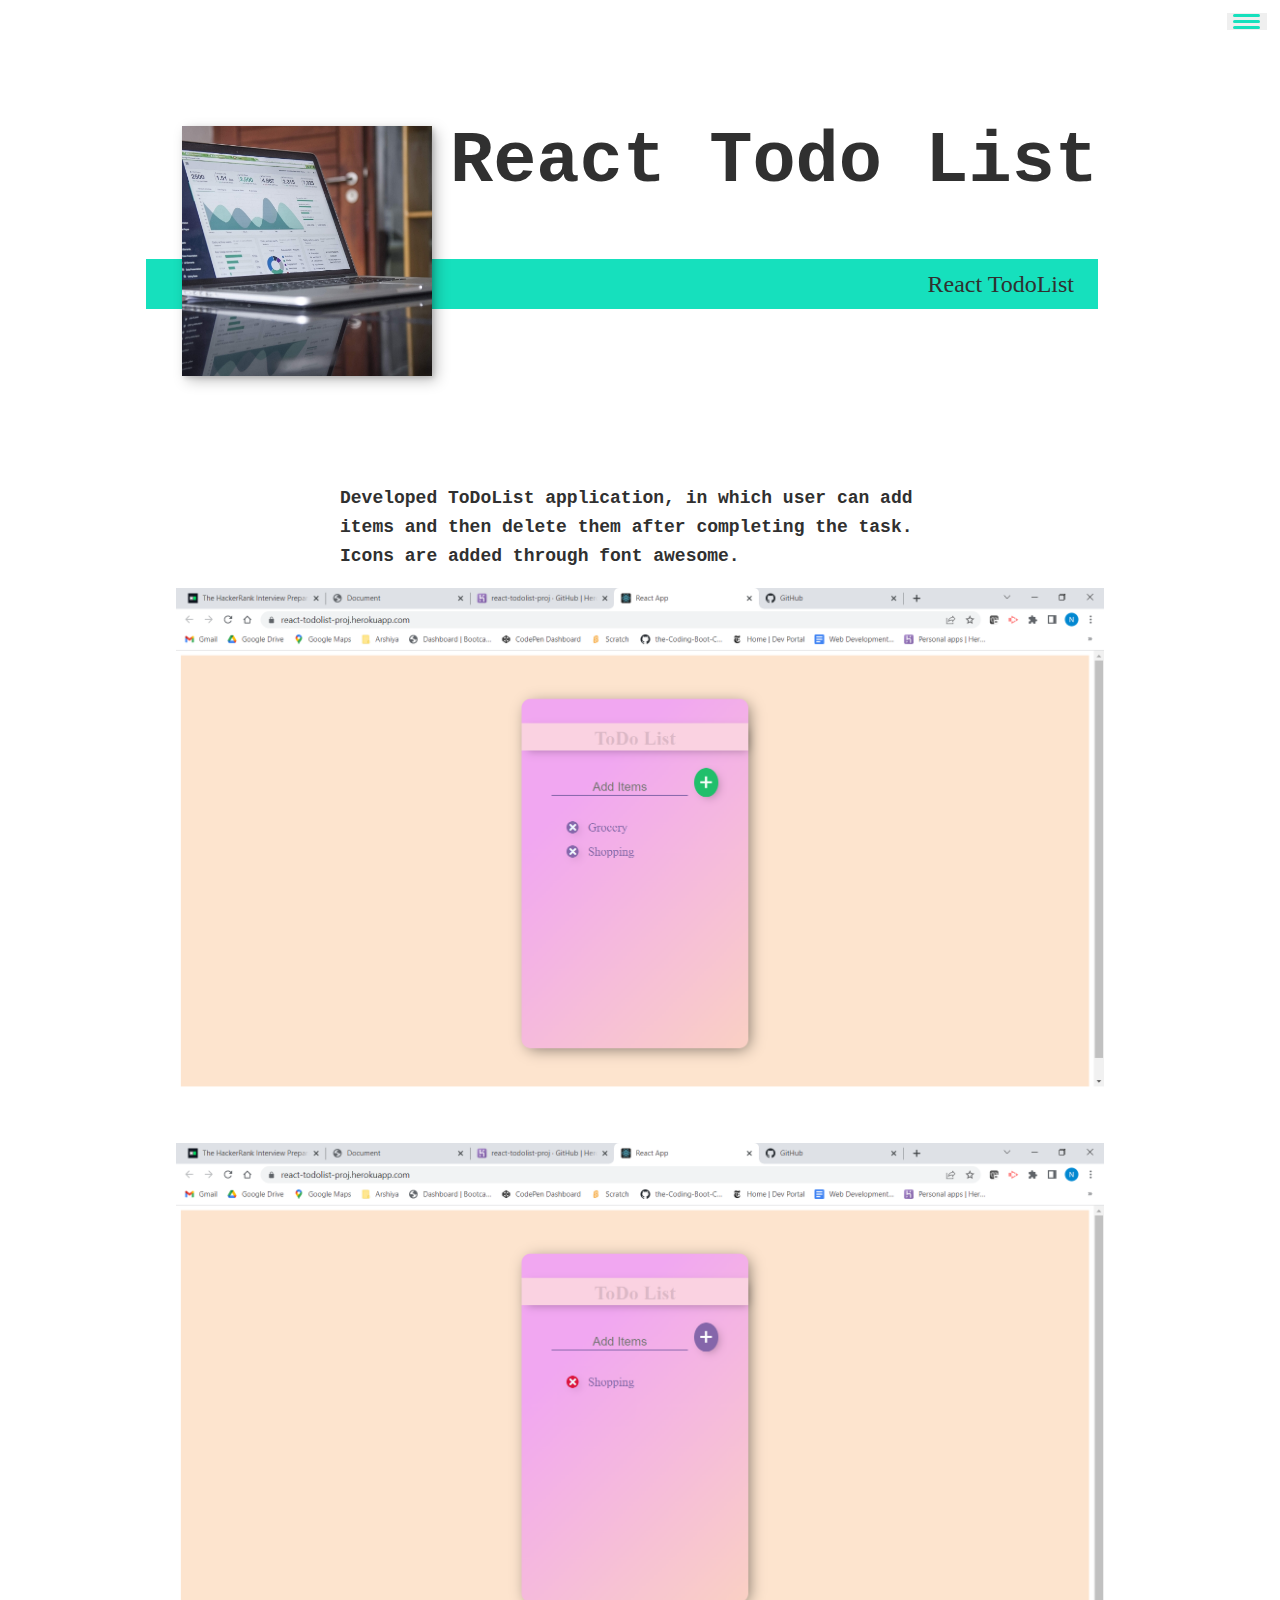
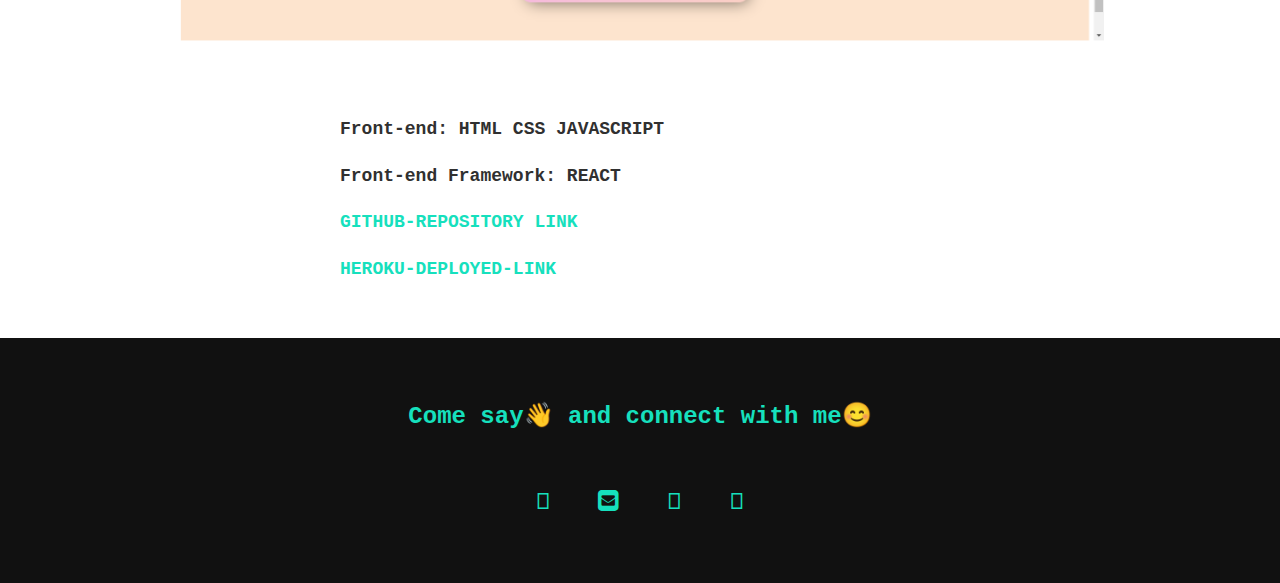
<file: portfolio.item.10.html>
<!DOCTYPE html>
<html lang="en">
  <head>
    <meta charset="UTF-8" />
    <meta http-equiv="X-UA-Compatible" content="IE=edge" />
    <meta name="viewport" content="width=device-width, initial-scale=1.0" />
    <title>React Todo List</title>
    <link
      rel="stylesheet"
      href="https://cdnjs.cloudflare.com/ajax/libs/font-awesome/4.7.0/css/font-awesome.min.css"
    />
    <link
      rel="stylesheet"
      href="https://pro.fontawesome.com/releases/v5.10.0/css/all.css"
      integrity="sha384-AYmEC3Yw5cVb3ZcuHtOA93w35dYTsvhLPVnYs9eStHfGJvOvKxVfELGroGkvsg+p"
      crossorigin="anonymous"
    />
    <link rel="stylesheet" href="style.css" />
  </head>
  <body>
    <header>
      <div class="logo">
        <!-- <img src="images/devjane.png" alt="" /> -->
      </div>

      <button class="nav-toggle" aria-label="toggle-navigation">
        <span class="hamburger"></span>
      </button>
      <nav class="nav">
        <ul class="nav__list">
          <li class="nav__item">
            <a href="index.html" class="nav__link">Home</a>
          </li>
          <li class="nav__item">
            <a href="index.html#services" class="nav__link">My Services</a>
          </li>
          <li class="nav__item">
            <a href="index.html#about" class="nav__link">About Me</a>
          </li>
          <li class="nav__item">
            <a href="index.html#work" class="nav__link">My Work</a>
          </li>
        </ul>
      </nav>
    </header>

    <section class="intro">
      <h1 class="section__title section__title--intro">
        <strong>React Todo List</strong>
      </h1>
      <p class="section__subtitle section__subtitle--intro">React TodoList</p>
      <img src="images/portfolio-01.jpg" alt="" class="intro__img" />
    </section>

    <div class="portfolio-item-individual">
      <p>
        <b>Developed ToDoList application, in which user 
            can add items and then delete them after completing
            the task. Icons are added through font awesome.</b>
      </p>
      <img src="images/react-todo1.png" alt="" /> <br />

      <img src="images/react-todo2.png" alt="" /> <br />
      
      <b><p>Front-end: HTML CSS JAVASCRIPT</p></b>
      <b><p>Front-end Framework: REACT</p></b>
     
      <p class="res-links">
        <a href="https://github.com/nehreetkaur/react-Project"
          ><b>Github-Repository Link</b></a
        >
      </p>
      <p class="res-links">
        <a href="https://react-todolist-proj.herokuapp.com/"
          ><b>Heroku-Deployed-link</b></a
        >
      </p>
    </div>

    <footer class="footer">
      <!--replace with your own email address-->
      <a href="mailto:hellojane.dev" class="footer__link">Come say👋 and connect with me😊</a>
      <ul class="social-list">
          <li class="social-list__item">
              <a class="social-list__link" href="https://www.linkedin.com/in/nehreet-kaur-063558180/">
                  <i class="fab fa-linkedin"></i>
              </a></li>
          <li class="social-list__item">
              <a class="social-list__link"  href="images/10.png">
                  <i class="fas fa-envelope-square fa"></i>

              </a></li>
          <li class="social-list__item">
              <a class="social-list__link" href="https://twitter.com/home">
                  <i class="fab fa-twitter"></i>

              </a></li>
          <li class="social-list__item">
              <a class="social-list__link" href="https://github.com/">
                  <i class="fab fa-github"></i>
              </a></li>
      </ul>
    </footer>
    <script src="index.js"></script>
  </body>
</html>
</file>
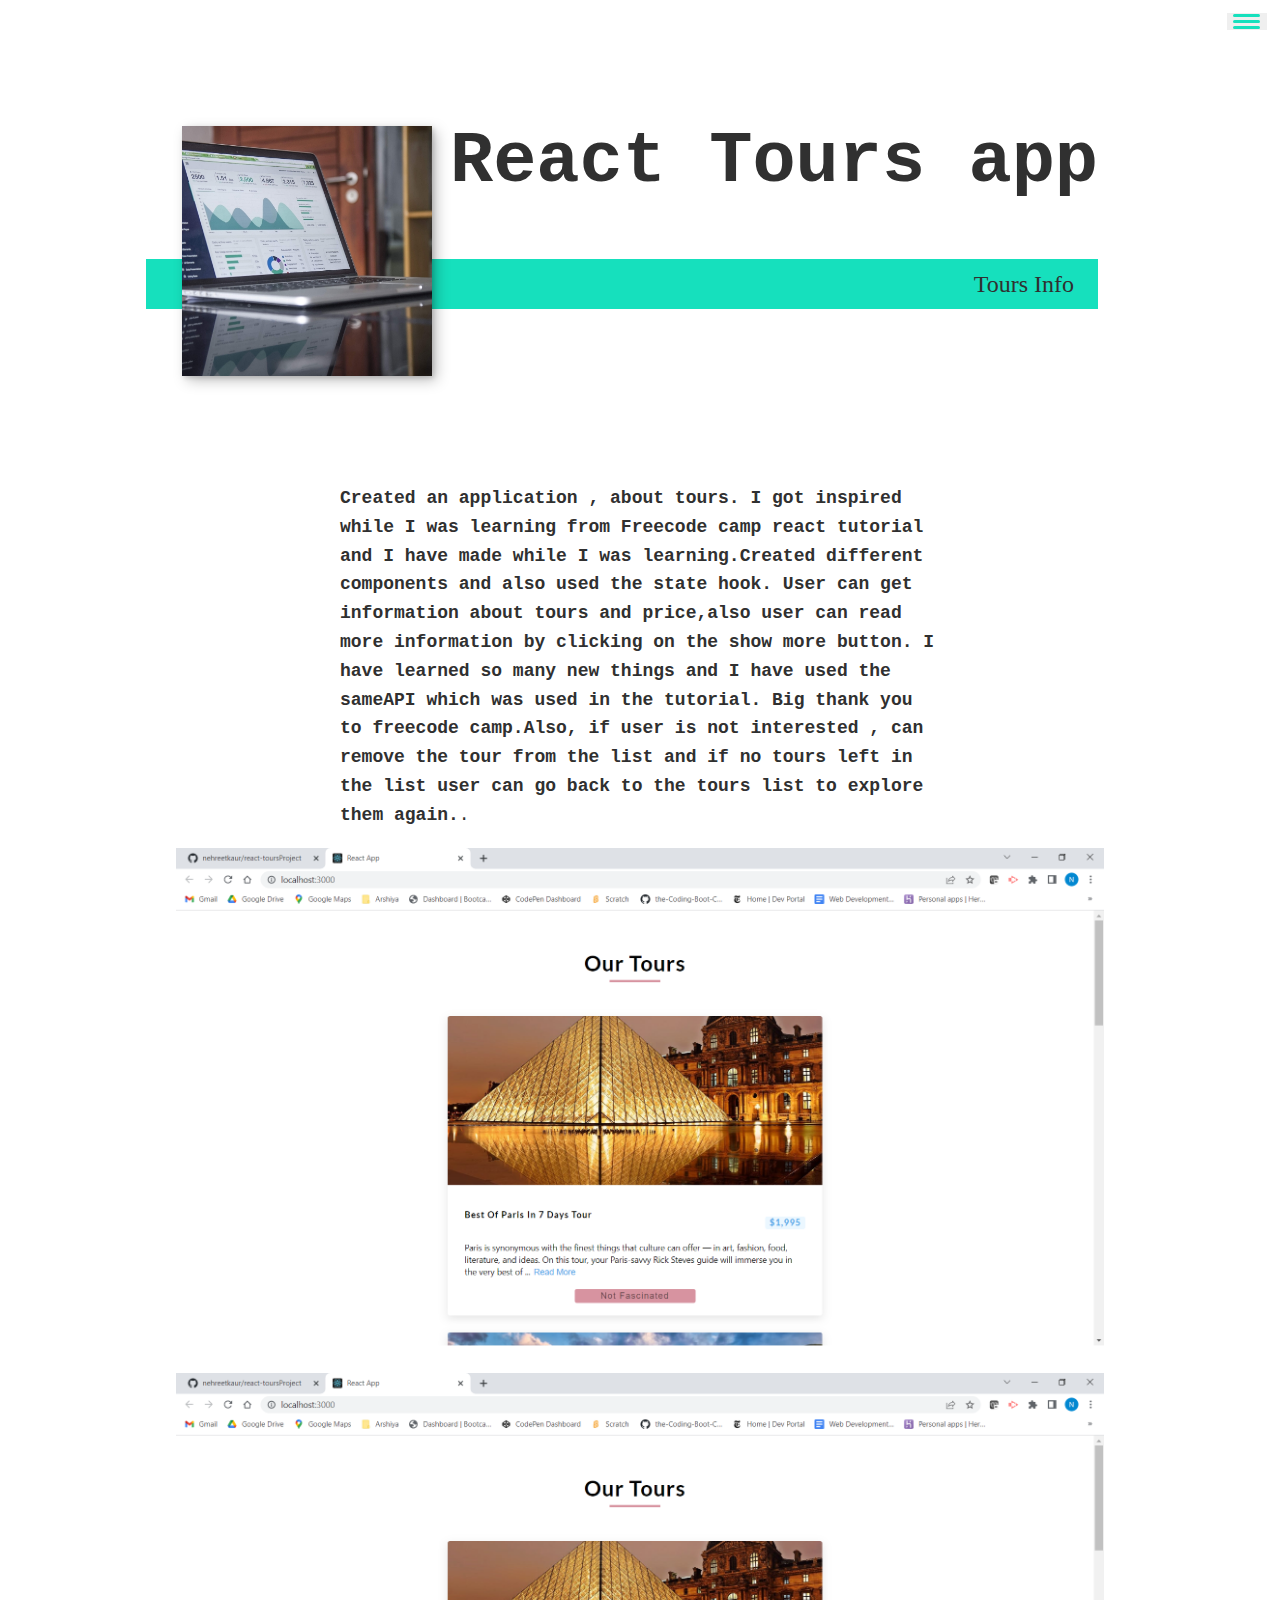
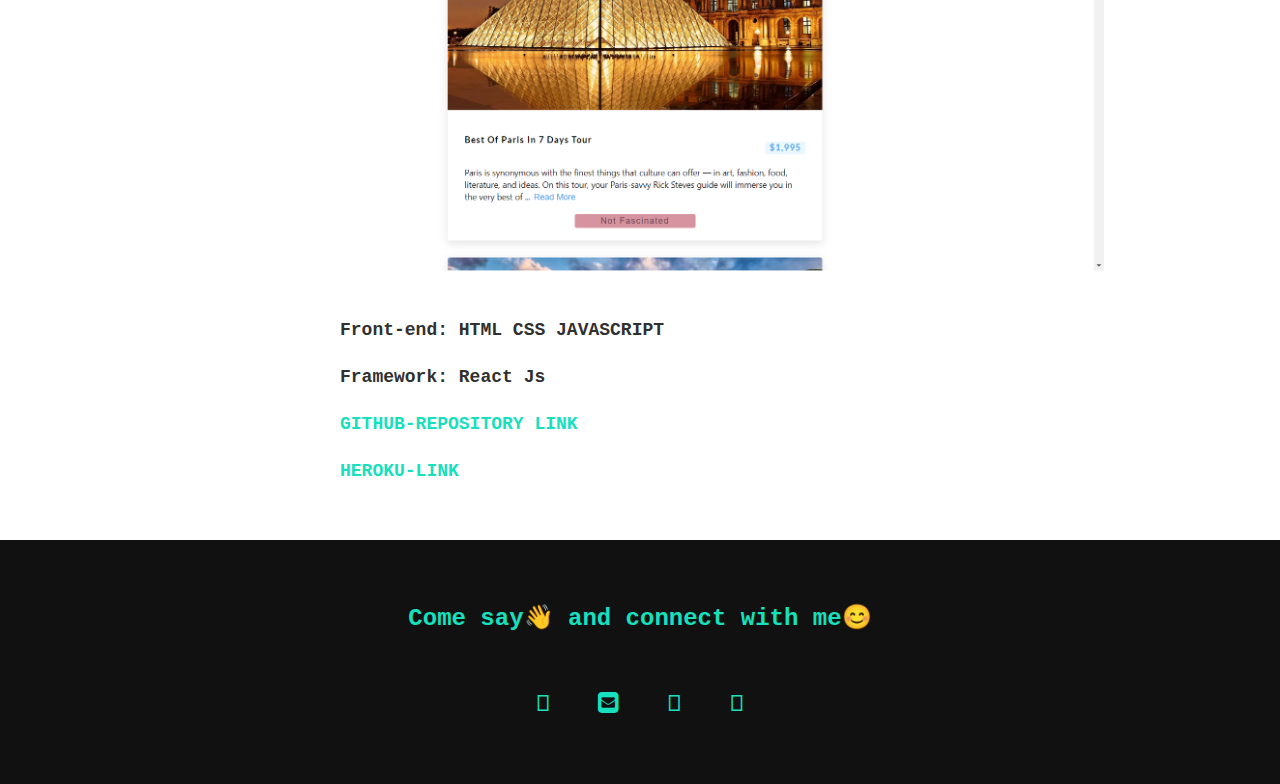
<file: portfolio.item.12.html>
<!DOCTYPE html>
<html lang="en">
<head>
    <meta charset="UTF-8">
    <meta http-equiv="X-UA-Compatible" content="IE=edge">
    <meta name="viewport" content="width=device-width, initial-scale=1.0">
    <title>React-Tours</title>
    <link rel="stylesheet" href="https://cdnjs.cloudflare.com/ajax/libs/font-awesome/4.7.0/css/font-awesome.min.css">
  <link rel="stylesheet" href="https://pro.fontawesome.com/releases/v5.10.0/css/all.css"
    integrity="sha384-AYmEC3Yw5cVb3ZcuHtOA93w35dYTsvhLPVnYs9eStHfGJvOvKxVfELGroGkvsg+p" crossorigin="anonymous" />
    <link rel="stylesheet" href="style.css">

</head>
<body>
   <header>
       <div class="logo">
           <!-- <img src="images/devjane.png"  alt=""/> -->
       </div>
    
       <button class="nav-toggle" aria-label="toggle-navigation">
               <span class="hamburger"></span>
       </button>
              <nav class="nav">
                  <ul class="nav__list">
                      <li class="nav__item"><a href="index.html" class="nav__link">Home</a></li>
                      <li class="nav__item"><a href="index.html#services" class="nav__link">My Services</a></li>
                      <li class="nav__item"><a href="index.html#about" class="nav__link">About Me</a></li>
                      <li class="nav__item"><a href="index.html#work" class="nav__link">My Work</a></li>
                     
                  </ul>
              </nav>
   </header> 






   
   <section class="intro">
    <h1 class="section__title  section__title--intro">
        <strong>React Tours app</strong>
    </h1>
     <p class="section__subtitle  section__subtitle--intro">Tours Info</p>
     <img src="images/portfolio-01.jpg" alt="" class="intro__img">
</section>


     <div class="portfolio-item-individual">

      <p><b>Created an application , about tours. I got inspired while I
        was learning from Freecode camp react tutorial and I have made while I was learning.Created different components and also used the state hook. User can get information about tours and price,also user can read more information by clicking on the show more button. I have learned so many new things and I have used the sameAPI which was used in the tutorial. Big thank you to freecode camp.Also, if user is not interested , can remove the tour from the list and if no tours left in the list user can go back to the tours list to explore them again.</b>.</p>
      <img src="images/toursreact1.png" alt=""/>
      <img src="images/toursreact1.png" alt=""/>
            <p><b>Front-end: HTML CSS JAVASCRIPT</b></p>
            <p><b>Framework: React Js</b></p>
      
      
     
      <p class="res-links"><a href="https://github.com/nehreetkaur/react-toursProject"><b>Github-Repository Link</b></a></p>
      <p class="res-links"><a href="https://react-toursproject.herokuapp.com/"><b>Heroku-Link</b></a></p>
             </div>





   <footer class="footer">
    <!--replace with your own email address-->
    <a href="mailto:hellojane.dev" class="footer__link">Come say👋 and connect with me😊</a>
        <ul class="social-list">
            <li class="social-list__item">
                <a class="social-list__link" href="https://www.linkedin.com/in/nehreet-kaur-063558180/">
                    <i class="fab fa-linkedin"></i>
                </a></li>
            <li class="social-list__item">
                <a class="social-list__link"  href="images/10.png">
                    <i class="fas fa-envelope-square fa"></i>

                </a></li>
            <li class="social-list__item">
                <a class="social-list__link" href="https://twitter.com/home">
                    <i class="fab fa-twitter"></i>

                </a></li>
            <li class="social-list__item">
                <a class="social-list__link" href="https://github.com/">
                    <i class="fab fa-github"></i>
                </a></li>
        </ul>
</footer>
<script src="index.js"></script>
</body>
</html>
</file>
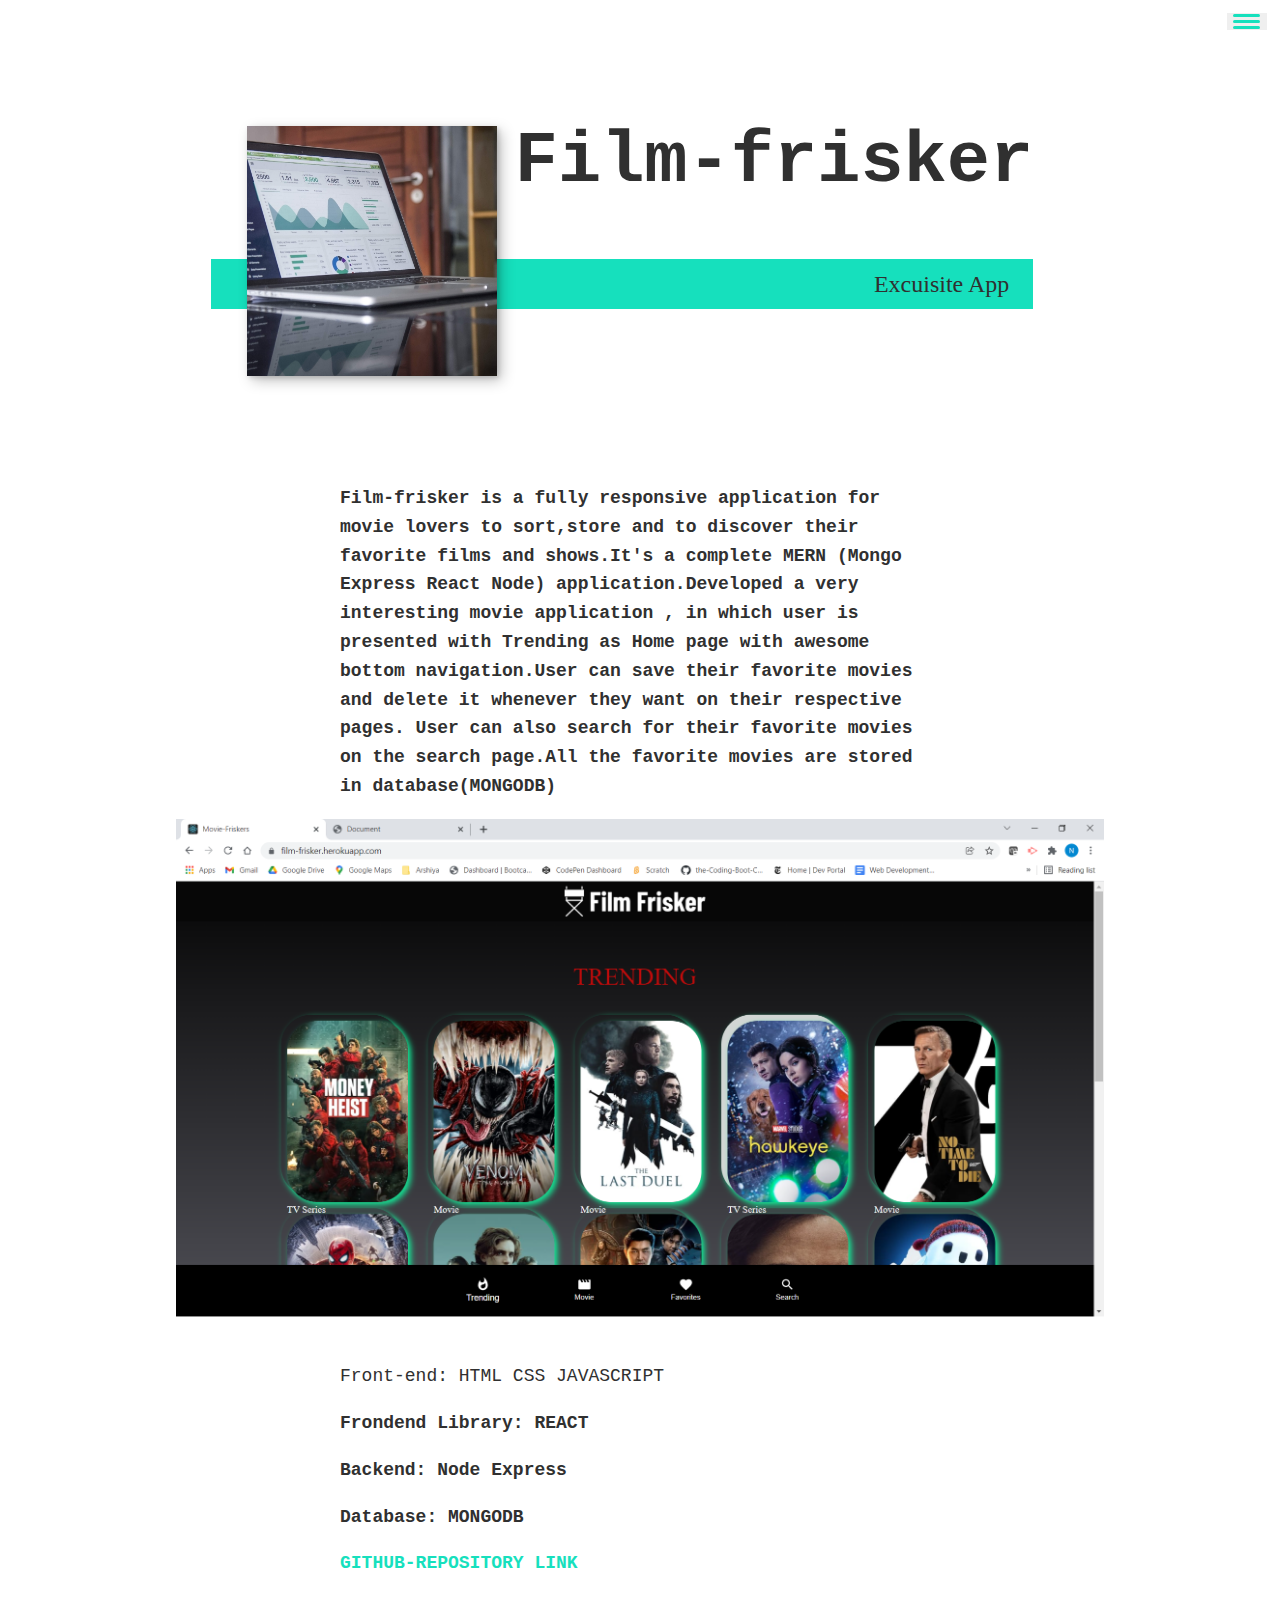
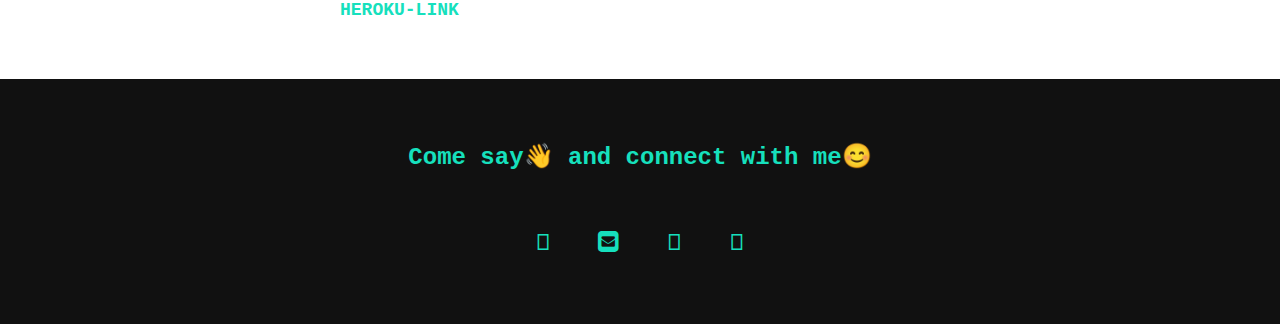
<file: portfolio.item.html>
<!DOCTYPE html>
<html lang="en">
<head>
    <meta charset="UTF-8">
    <meta http-equiv="X-UA-Compatible" content="IE=edge">
    <meta name="viewport" content="width=device-width, initial-scale=1.0">
    <title>Film Frisker App</title>
    <link rel="stylesheet" href="https://cdnjs.cloudflare.com/ajax/libs/font-awesome/4.7.0/css/font-awesome.min.css">
  <link rel="stylesheet" href="https://pro.fontawesome.com/releases/v5.10.0/css/all.css"
    integrity="sha384-AYmEC3Yw5cVb3ZcuHtOA93w35dYTsvhLPVnYs9eStHfGJvOvKxVfELGroGkvsg+p" crossorigin="anonymous" />
    <link rel="stylesheet" href="style.css">

</head>
<body>
   <header>
       <div class="logo">
           <!-- <img src="images/devjane.png"  alt=""/> -->
       </div>
    
       <button class="nav-toggle" aria-label="toggle-navigation">
               <span class="hamburger"></span>
       </button>
              <nav class="nav">
                  <ul class="nav__list">
                      <li class="nav__item"><a href="index.html" class="nav__link">Home</a></li>
                      <li class="nav__item"><a href="index.html#services" class="nav__link">My Services</a></li>
                      <li class="nav__item"><a href="index.html#about" class="nav__link">About Me</a></li>
                      <li class="nav__item"><a href="index.html#work" class="nav__link">My Work</a></li>
                     
                  </ul>
              </nav>
   </header> 






   
   <section class="intro">
    <h1 class="section__title  section__title--intro">
        <strong>Film-frisker</strong>
    </h1>
     <p class="section__subtitle  section__subtitle--intro">Excuisite App</p>
     <img src="images/portfolio-01.jpg" alt="" class="intro__img">
</section>


     <div class="portfolio-item-individual">

      <p><b>Film-frisker is a fully responsive application for movie lovers to sort,store and to  discover their favorite films and shows.It's a complete <strong>MERN </strong>(Mongo Express React Node) application.Developed a very interesting movie application , in which user is presented with Trending as Home page with awesome bottom navigation.User can save their favorite movies and delete it whenever they want on their respective pages. User can also search for their favorite movies on the search page.All the favorite movies are stored in database(MONGODB)</b></p>
      <img src="images/movie.png" alt=""/>
            <p>Front-end: HTML CSS JAVASCRIPT</p>
      <p><b>Frondend Library: REACT</b></p>
      <p><b>Backend: Node Express</b></p>
      <p><b>Database: MONGODB</b></p>
      <p class="res-links"><a href="https://github.com/Afam-26/film-frisker"><b>Github-Repository Link</b></a></p>
      <p class="res-links"><a href="https://film-frisker.herokuapp.com/"><b>Heroku-Link</b></a></p>
             </div>





   <footer class="footer">
    <!--replace with your own email address-->
    <a href="mailto:hellojane.dev" class="footer__link">Come say👋 and connect with me😊</a>
        <ul class="social-list">
            <li class="social-list__item">
                <a class="social-list__link" href="https://www.linkedin.com/in/nehreet-kaur-063558180/">
                    <i class="fab fa-linkedin"></i>
                </a></li>
            <li class="social-list__item">
                <a class="social-list__link"  href="images/10.png">
                    <i class="fas fa-envelope-square fa"></i>

                </a></li>
            <li class="social-list__item">
                <a class="social-list__link" href="https://twitter.com/home">
                    <i class="fab fa-twitter"></i>

                </a></li>
            <li class="social-list__item">
                <a class="social-list__link" href="https://github.com/">
                    <i class="fab fa-github"></i>
                </a></li>
        </ul>
</footer>
<script src="index.js"></script>
</body>
</html>
</file>
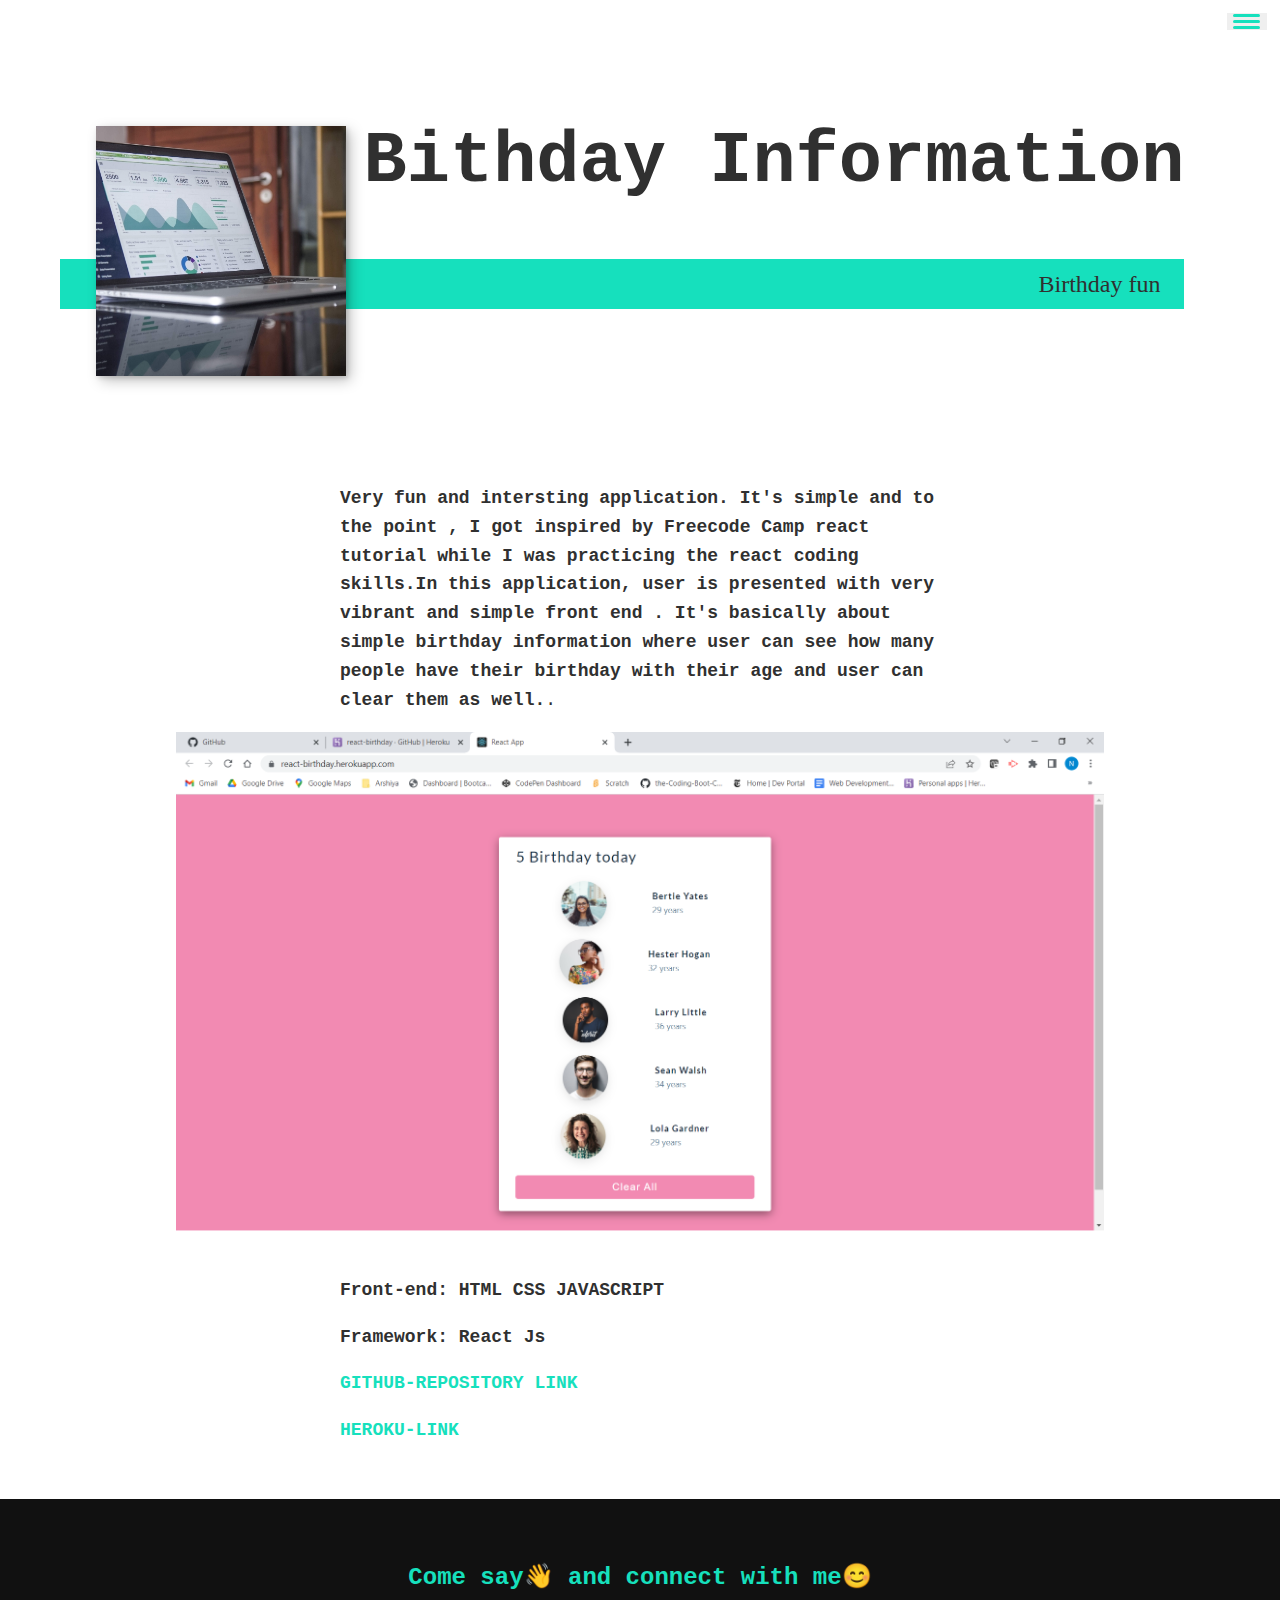
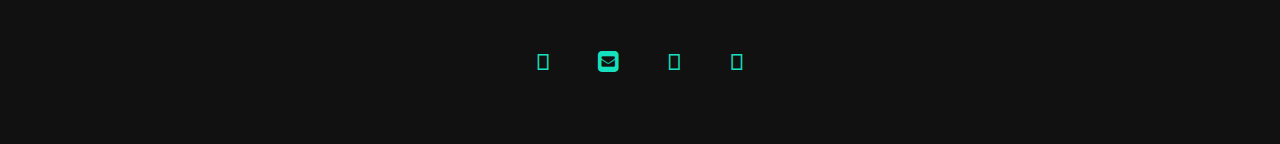
<file: portfolio.item11.html>
<!DOCTYPE html>
<html lang="en">
<head>
    <meta charset="UTF-8">
    <meta http-equiv="X-UA-Compatible" content="IE=edge">
    <meta name="viewport" content="width=device-width, initial-scale=1.0">
    <title>React-Bithday-App</title>
    <link rel="stylesheet" href="https://cdnjs.cloudflare.com/ajax/libs/font-awesome/4.7.0/css/font-awesome.min.css">
  <link rel="stylesheet" href="https://pro.fontawesome.com/releases/v5.10.0/css/all.css"
    integrity="sha384-AYmEC3Yw5cVb3ZcuHtOA93w35dYTsvhLPVnYs9eStHfGJvOvKxVfELGroGkvsg+p" crossorigin="anonymous" />
    <link rel="stylesheet" href="style.css">

</head>
<body>
   <header>
       <div class="logo">
           <!-- <img src="images/devjane.png"  alt=""/> -->
       </div>
    
       <button class="nav-toggle" aria-label="toggle-navigation">
               <span class="hamburger"></span>
       </button>
              <nav class="nav">
                  <ul class="nav__list">
                      <li class="nav__item"><a href="index.html" class="nav__link">Home</a></li>
                      <li class="nav__item"><a href="index.html#services" class="nav__link">My Services</a></li>
                      <li class="nav__item"><a href="index.html#about" class="nav__link">About Me</a></li>
                      <li class="nav__item"><a href="index.html#work" class="nav__link">My Work</a></li>
                     
                      
                  </ul>
              </nav>
   </header> 






   
   <section class="intro">
    <h1 class="section__title  section__title--intro">
        <strong>Bithday Information</strong>
    </h1>
     <p class="section__subtitle  section__subtitle--intro">Birthday fun</p>
     <img src="images/portfolio-01.jpg" alt="" class="intro__img">
</section>


     <div class="portfolio-item-individual">

      <p><b>Very fun and intersting application. It's simple 
        and to the point , I got inspired by Freecode Camp
        react tutorial while I was practicing the react coding
        skills.In this application, user is presented with very
        vibrant and simple front end . It's basically about simple 
        birthday information where user can see how many people 
        have their birthday with their age and user can clear them as well.</b>.</p>
      <img src="images/react-birth.png" alt=""/>
            <p><b>Front-end: HTML CSS JAVASCRIPT</b></p>
            <p><b>Framework: React Js</b></p>
      
      
     
      <p class="res-links"><a href="https://github.com/nehreetkaur/react-birthday"><b>Github-Repository Link</b></a></p>
      <p class="res-links"><a href="https://react-birthday.herokuapp.com/"><b>Heroku-Link</b></a></p>
             </div>





   <footer class="footer">
    <!--replace with your own email address-->
    <a href="mailto:hellojane.dev" class="footer__link">Come say👋 and connect with me😊</a>
        <ul class="social-list">
            <li class="social-list__item">
                <a class="social-list__link" href="https://www.linkedin.com/in/nehreet-kaur-063558180/">
                    <i class="fab fa-linkedin"></i>
                </a></li>
            <li class="social-list__item">
                <a class="social-list__link"  href="images/10.png">
                    <i class="fas fa-envelope-square fa"></i>

                </a></li>
            <li class="social-list__item">
                <a class="social-list__link" href="https://twitter.com/home">
                    <i class="fab fa-twitter"></i>

                </a></li>
            <li class="social-list__item">
                <a class="social-list__link" href="https://github.com/">
                    <i class="fab fa-github"></i>
                </a></li>
        </ul>
</footer>
<script src="index.js"></script>
</body>
</html>
</file>
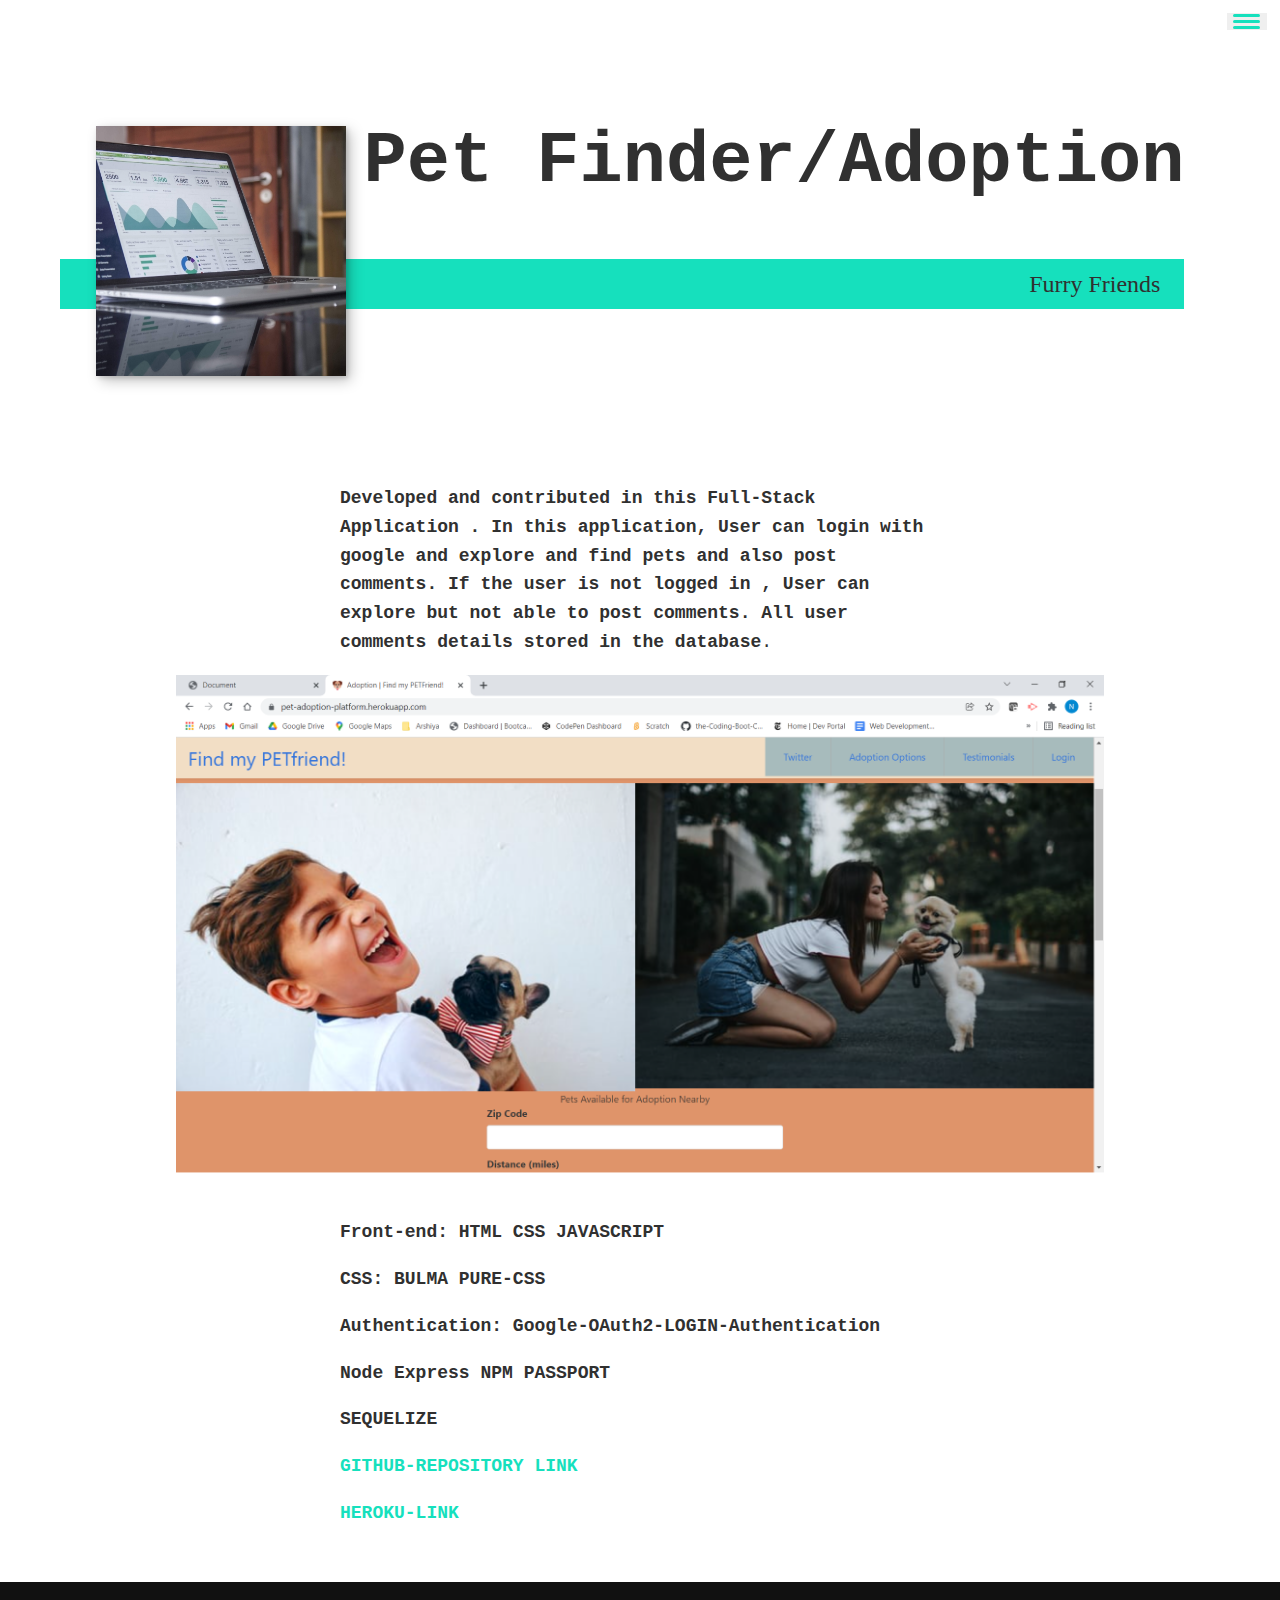
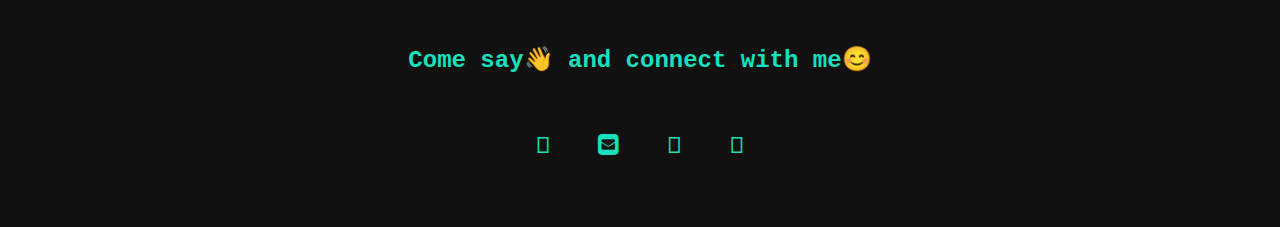
<file: portfolio.item2.html>
<!DOCTYPE html>
<html lang="en">
<head>
    <meta charset="UTF-8">
    <meta http-equiv="X-UA-Compatible" content="IE=edge">
    <meta name="viewport" content="width=device-width, initial-scale=1.0">
    <title>Pet-Finder App</title>
    <link rel="stylesheet" href="https://cdnjs.cloudflare.com/ajax/libs/font-awesome/4.7.0/css/font-awesome.min.css">
  <link rel="stylesheet" href="https://pro.fontawesome.com/releases/v5.10.0/css/all.css"
    integrity="sha384-AYmEC3Yw5cVb3ZcuHtOA93w35dYTsvhLPVnYs9eStHfGJvOvKxVfELGroGkvsg+p" crossorigin="anonymous" />
    <link rel="stylesheet" href="style.css">

</head>
<body>
   <header>
       <div class="logo">
           <!-- <img src="images/devjane.png"  alt=""/> -->
       </div>
    
       <button class="nav-toggle" aria-label="toggle-navigation">
               <span class="hamburger"></span>
       </button>
              <nav class="nav">
                  <ul class="nav__list">
                      <li class="nav__item"><a href="index.html" class="nav__link">Home</a></li>
                      <li class="nav__item"><a href="index.html#services" class="nav__link">My Services</a></li>
                      <li class="nav__item"><a href="index.html#about" class="nav__link">About Me</a></li>
                      <li class="nav__item"><a href="index.html#work" class="nav__link">My Work</a></li>
                     
                  </ul>
              </nav>
   </header> 






   
   <section class="intro">
    <h1 class="section__title  section__title--intro">
        <strong>Pet Finder/Adoption</strong>
    </h1>
     <p class="section__subtitle  section__subtitle--intro">Furry Friends</p>
     <img src="images/portfolio-01.jpg" alt="" class="intro__img">
</section>


     <div class="portfolio-item-individual">

      <p><b>Developed and contributed in this Full-Stack Application . In this application, User can login with google and explore and find pets and also post comments. If the user is not logged in , User can explore but not able to post comments. All user comments details stored in the database</b>.</p>
      <img src="images/pet.png" alt=""/>
            <p><b>Front-end: HTML CSS JAVASCRIPT</b></p>
            <p><b>CSS: BULMA PURE-CSS</b></p>
      <p><b>Authentication: Google-OAuth2-LOGIN-Authentication</b></p>
      <p><b> Node Express NPM PASSPORT</b></p>
      <p><b> SEQUELIZE</b></p>
      <p class="res-links"><a href="https://github.com/priteshpatel823/project_2"><b>Github-Repository Link</b></a></p>
      <p class="res-links"><a href="https://pet-adoption-platform.herokuapp.com/"><b>Heroku-Link</b></a></p>
             </div>





   <footer class="footer">
    <!--replace with your own email address-->
    <a href="mailto:hellojane.dev" class="footer__link">Come say👋 and connect with me😊</a>
    <ul class="social-list">
        <li class="social-list__item">
            <a class="social-list__link" href="https://www.linkedin.com/in/nehreet-kaur-063558180/">
                <i class="fab fa-linkedin"></i>
            </a></li>
        <li class="social-list__item">
            <a class="social-list__link"  href="images/10.png">
                <i class="fas fa-envelope-square fa"></i>

            </a></li>
        <li class="social-list__item">
            <a class="social-list__link" href="https://twitter.com/home">
                <i class="fab fa-twitter"></i>

            </a></li>
        <li class="social-list__item">
            <a class="social-list__link" href="https://github.com/">
                <i class="fab fa-github"></i>
            </a></li>
    </ul>
</footer>
<script src="index.js"></script>
</body>
</html>
</file>
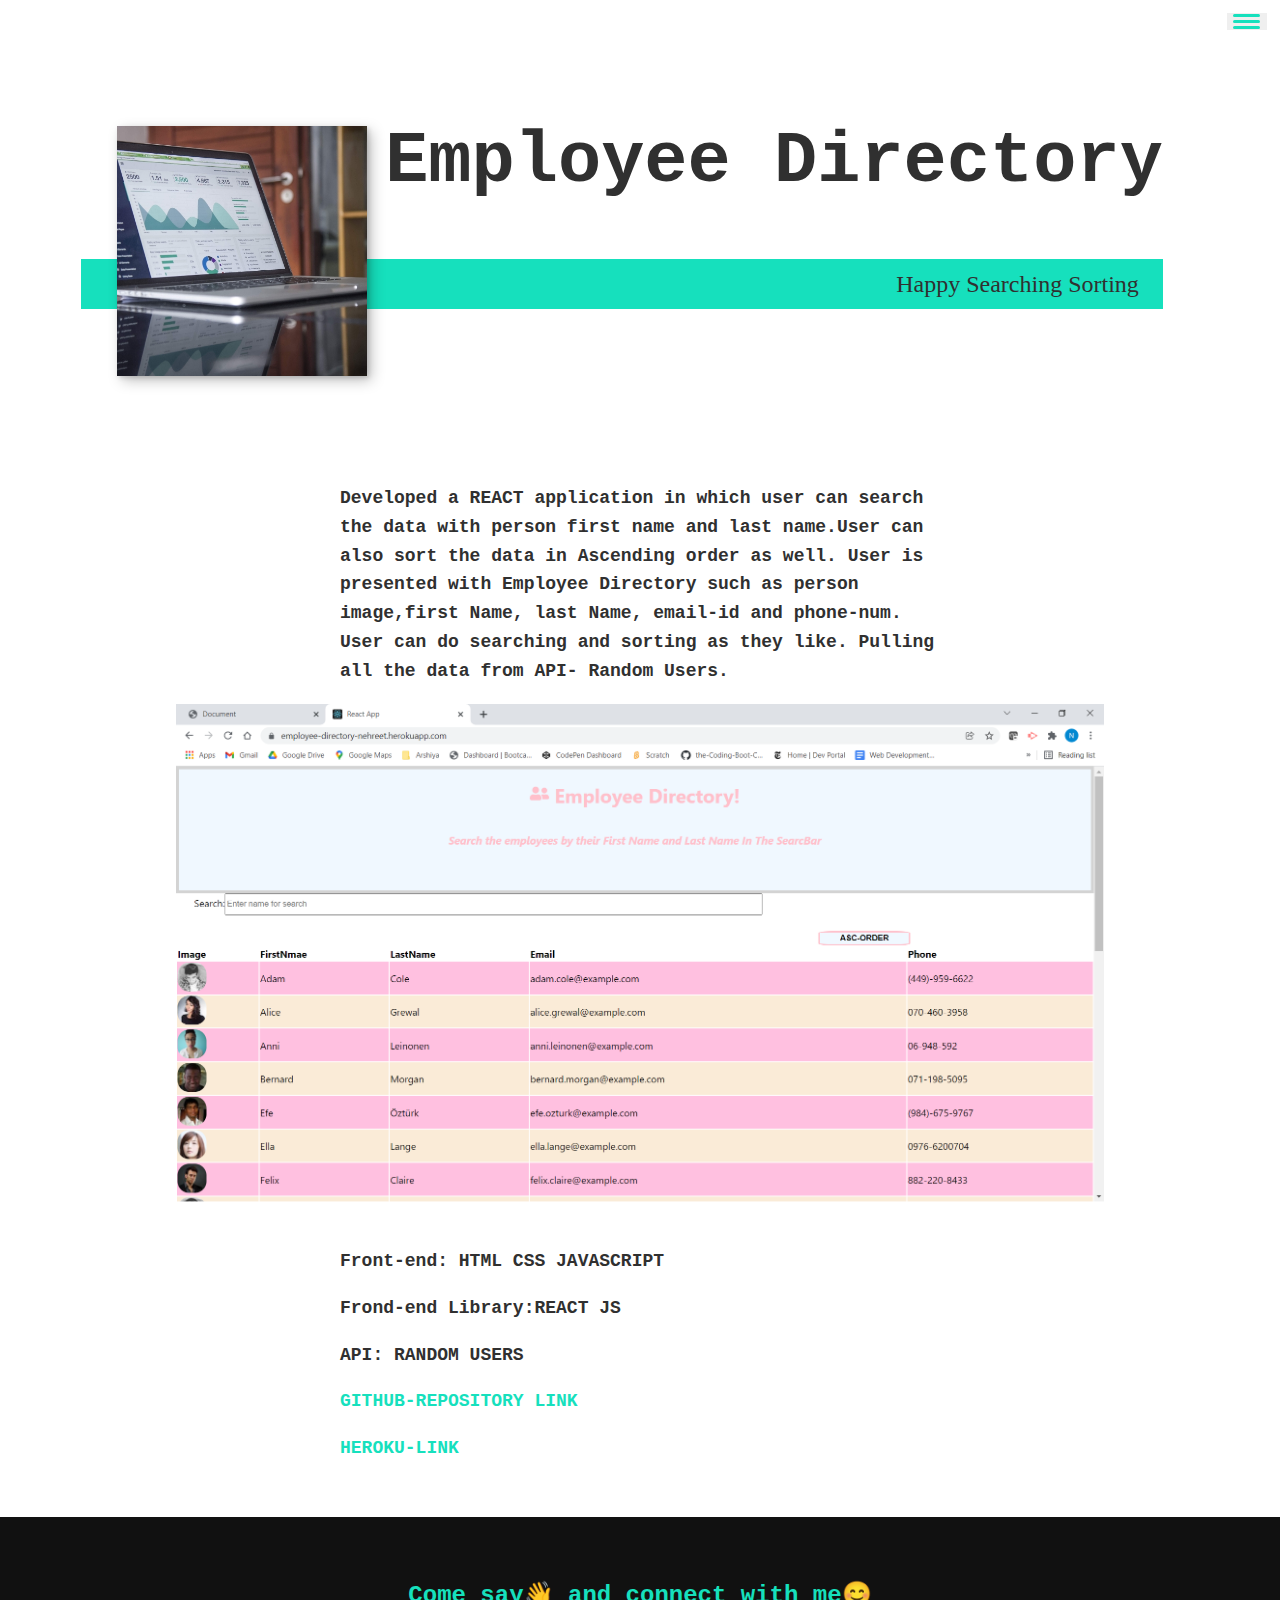
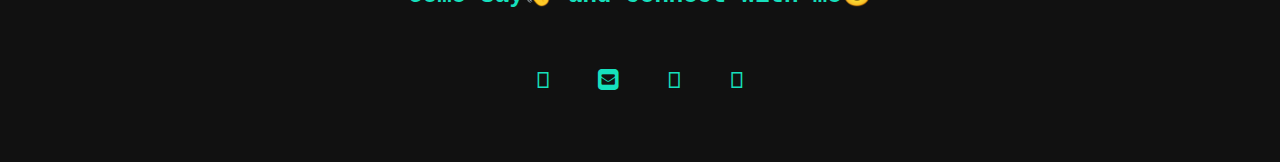
<file: portfolio.item3.html>
<!DOCTYPE html>
<html lang="en">
<head>
    <meta charset="UTF-8">
    <meta http-equiv="X-UA-Compatible" content="IE=edge">
    <meta name="viewport" content="width=device-width, initial-scale=1.0">
    <title>Employee-Directory</title>
    <link rel="stylesheet" href="https://cdnjs.cloudflare.com/ajax/libs/font-awesome/4.7.0/css/font-awesome.min.css">
  <link rel="stylesheet" href="https://pro.fontawesome.com/releases/v5.10.0/css/all.css"
    integrity="sha384-AYmEC3Yw5cVb3ZcuHtOA93w35dYTsvhLPVnYs9eStHfGJvOvKxVfELGroGkvsg+p" crossorigin="anonymous" />
    <link rel="stylesheet" href="style.css">

</head>
<body>
   <header>
       <div class="logo">
           <!-- <img src="images/devjane.png"  alt=""/> -->
       </div>
    
       <button class="nav-toggle" aria-label="toggle-navigation">
               <span class="hamburger"></span>
       </button>
              <nav class="nav">
                  <ul class="nav__list">
                      <li class="nav__item"><a href="index.html" class="nav__link">Home</a></li>
                      <li class="nav__item"><a href="index.html#services" class="nav__link">My Services</a></li>
                      <li class="nav__item"><a href="index.html#about" class="nav__link">About Me</a></li>
                      <li class="nav__item"><a href="index.html#work" class="nav__link">My Work</a></li>
                     
                  </ul>
              </nav>
   </header> 






   
   <section class="intro">
    <h1 class="section__title  section__title--intro">
        <strong>Employee Directory</strong>
    </h1>
     <p class="section__subtitle  section__subtitle--intro">Happy Searching Sorting</p>
     <img src="images/portfolio-01.jpg" alt="" class="intro__img">
</section>


     <div class="portfolio-item-individual">

      <p><b>Developed a REACT application in which user can search the data with person first name and last name.User can also sort the data in Ascending order as well.
        User is presented with Employee Directory such as person image,first Name, last Name, email-id and phone-num. User can do searching and sorting as they like.
        Pulling all the data from API- Random Users.</b></p>
      <img src="images/react.png" alt=""/>
            <p><b>Front-end: HTML CSS JAVASCRIPT</b></p>
            <p><b>Frond-end Library:REACT JS</b></p>
      <p><b>API: RANDOM USERS</b></p>
     <p class="res-links"><a href="https://github.com/nehreetkaur/reacthmk"><b>Github-Repository Link</b></a></p>
      <p class="res-links"><a href="https://employee-directory-nehreet.herokuapp.com/"><b>Heroku-Link</b></a></p>
             </div>





   <footer class="footer">
    <!--replace with your own email address-->
    <a href="mailto:hellojane.dev" class="footer__link">Come say👋 and connect with me😊</a>
    <ul class="social-list">
        <li class="social-list__item">
            <a class="social-list__link" href="https://www.linkedin.com/in/nehreet-kaur-063558180/">
                <i class="fab fa-linkedin"></i>
            </a></li>
        <li class="social-list__item">
            <a class="social-list__link"  href="images/10.png">
                <i class="fas fa-envelope-square fa"></i>

            </a></li>
        <li class="social-list__item">
            <a class="social-list__link" href="https://twitter.com/home">
                <i class="fab fa-twitter"></i>

            </a></li>
        <li class="social-list__item">
            <a class="social-list__link" href="https://github.com/">
                <i class="fab fa-github"></i>
            </a></li>
    </ul>
</footer>
<script src="index.js"></script>
</body>
</html>
</file>
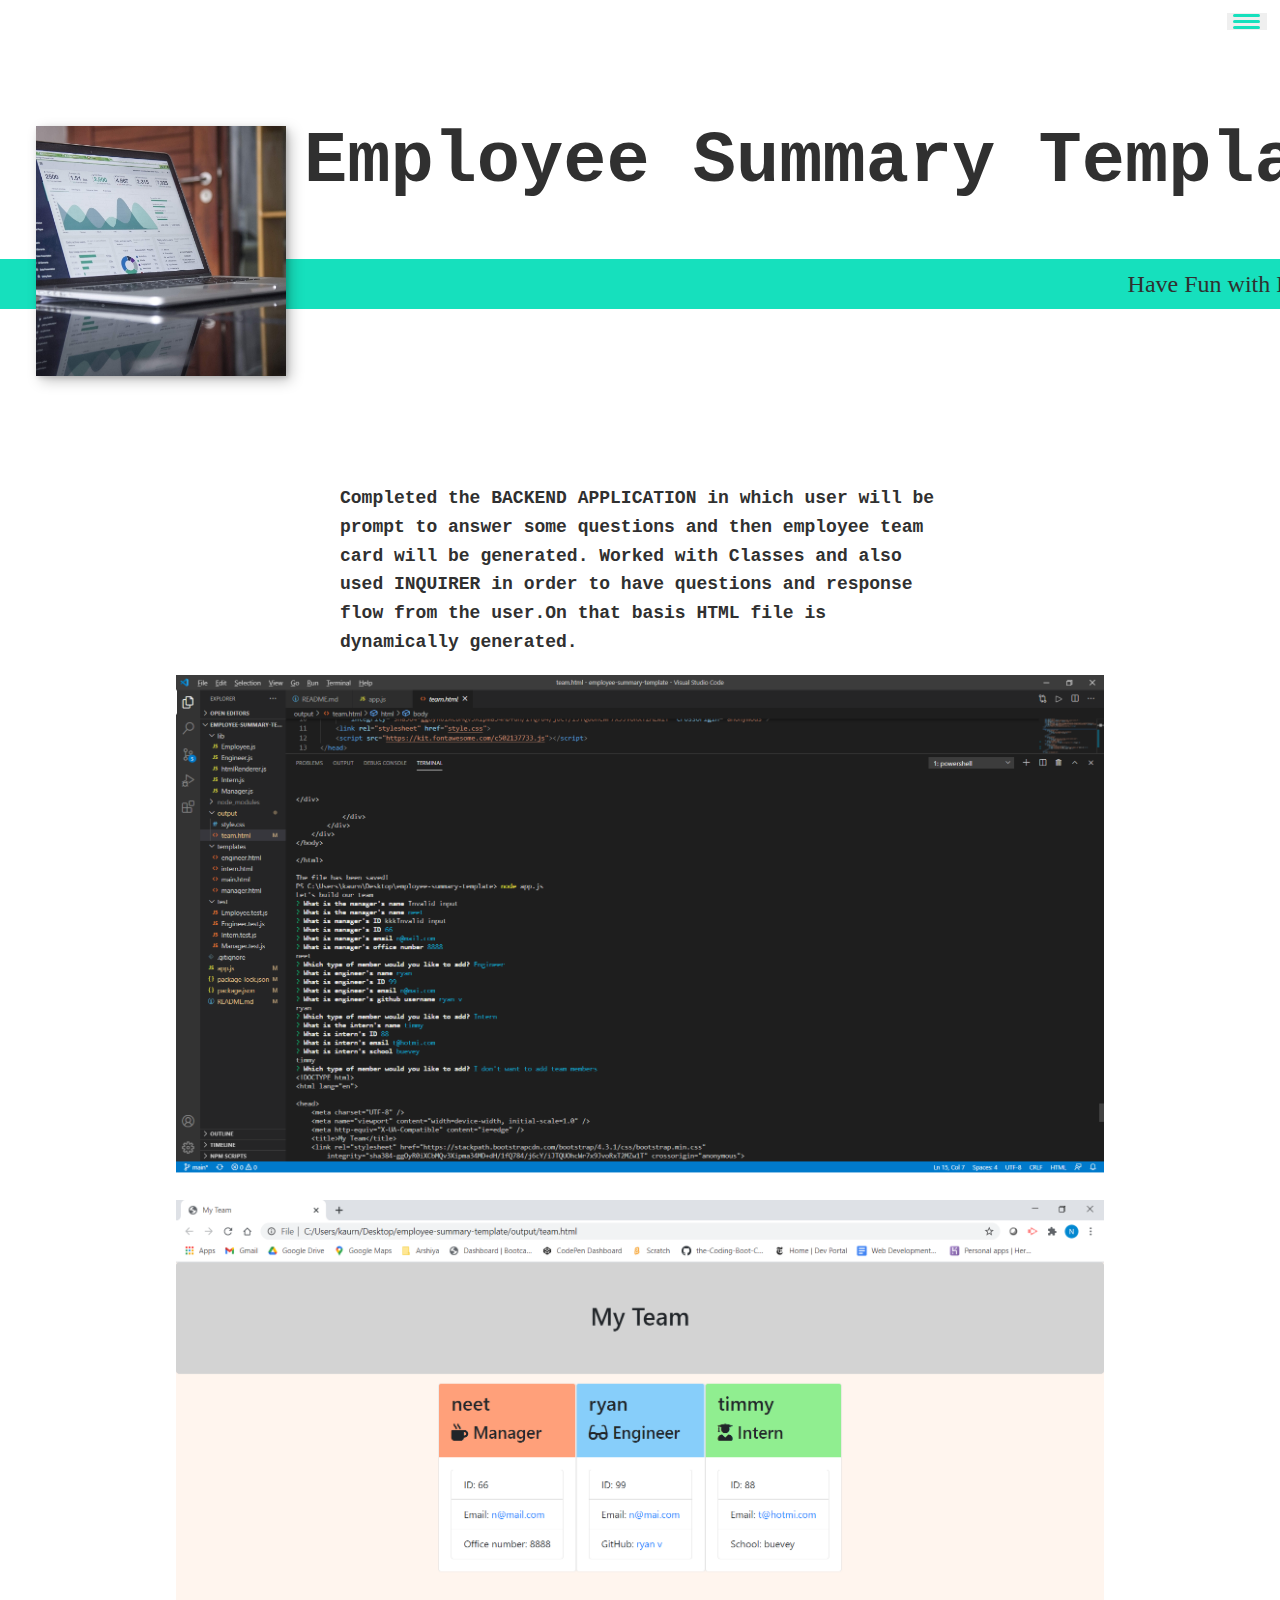
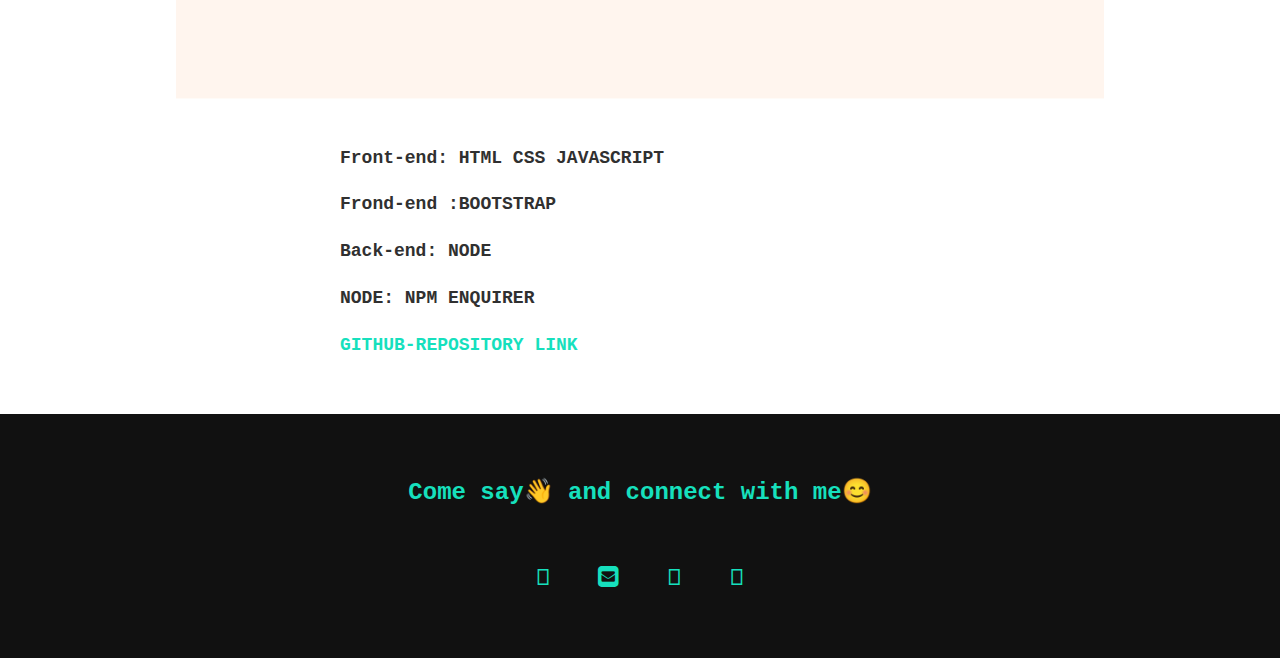
<file: portfolio.item4.html>
<!DOCTYPE html>
<html lang="en">
  <head>
    <meta charset="UTF-8" />
    <meta http-equiv="X-UA-Compatible" content="IE=edge" />
    <meta name="viewport" content="width=device-width, initial-scale=1.0" />
    <title>Employee-Summary-Template</title>
    <link
      rel="stylesheet"
      href="https://cdnjs.cloudflare.com/ajax/libs/font-awesome/4.7.0/css/font-awesome.min.css"
    />
    <link
      rel="stylesheet"
      href="https://pro.fontawesome.com/releases/v5.10.0/css/all.css"
      integrity="sha384-AYmEC3Yw5cVb3ZcuHtOA93w35dYTsvhLPVnYs9eStHfGJvOvKxVfELGroGkvsg+p"
      crossorigin="anonymous"
    />
    <link rel="stylesheet" href="style.css" />
  </head>
  <body>
    <header>
      <div class="logo">
        <!-- <img src="images/devjane.png" alt="" /> -->
      </div>

      <button class="nav-toggle" aria-label="toggle-navigation">
        <span class="hamburger"></span>
      </button>
      <nav class="nav">
        <ul class="nav__list">
          <li class="nav__item">
            <a href="index.html" class="nav__link">Home</a>
          </li>
          <li class="nav__item">
            <a href="index.html#services" class="nav__link">My Services</a>
          </li>
          <li class="nav__item">
            <a href="index.html#about" class="nav__link">About Me</a>
          </li>
          <li class="nav__item">
            <a href="index.html#work" class="nav__link">My Work</a>
          </li>
        </ul>
      </nav>
    </header>

    <section class="intro">
      <h1 class="section__title section__title--intro">
        <strong>Employee Summary Template</strong>
      </h1>
      <p class="section__subtitle section__subtitle--intro">
        Have Fun with Enquirer
      </p>
      <img src="images/portfolio-01.jpg" alt="" class="intro__img" />
    </section>

    <div class="portfolio-item-individual">
      <p>
        <b
          >Completed the BACKEND APPLICATION in which user will be prompt to
          answer some questions and then employee team card will be generated.
          Worked with Classes and also used INQUIRER in order to have questions
          and response flow from the user.On that basis HTML file is dynamically
          generated.</b
        >
      </p>
      <img src="images/2.png" alt="" />
      <img src="images/3.png" alt="" />

      <p><b>Front-end: HTML CSS JAVASCRIPT</b></p>
      <p><b>Frond-end :BOOTSTRAP</b></p>
      <p><b>Back-end: NODE</b></p>
      <p><b>NODE: NPM ENQUIRER</b></p>
      <p class="res-links">
        <a href="https://github.com/nehreetkaur/employee-summary-template"
          ><b>Github-Repository Link</b></a
        >
      </p>
    </div>

    <footer class="footer">
      <!--replace with your own email address-->
      <a href="mailto:hellojane.dev" class="footer__link">Come say👋 and connect with me😊</a>
      <ul class="social-list">
          <li class="social-list__item">
              <a class="social-list__link" href="https://www.linkedin.com/in/nehreet-kaur-063558180/">
                  <i class="fab fa-linkedin"></i>
              </a></li>
          <li class="social-list__item">
              <a class="social-list__link"  href="images/10.png">
                  <i class="fas fa-envelope-square fa"></i>

              </a></li>
          <li class="social-list__item">
              <a class="social-list__link" href="https://twitter.com/home">
                  <i class="fab fa-twitter"></i>

              </a></li>
          <li class="social-list__item">
              <a class="social-list__link" href="https://github.com/">
                  <i class="fab fa-github"></i>
              </a></li>
      </ul>
    </footer>
    <script src="index.js"></script>
  </body>
</html>
</file>
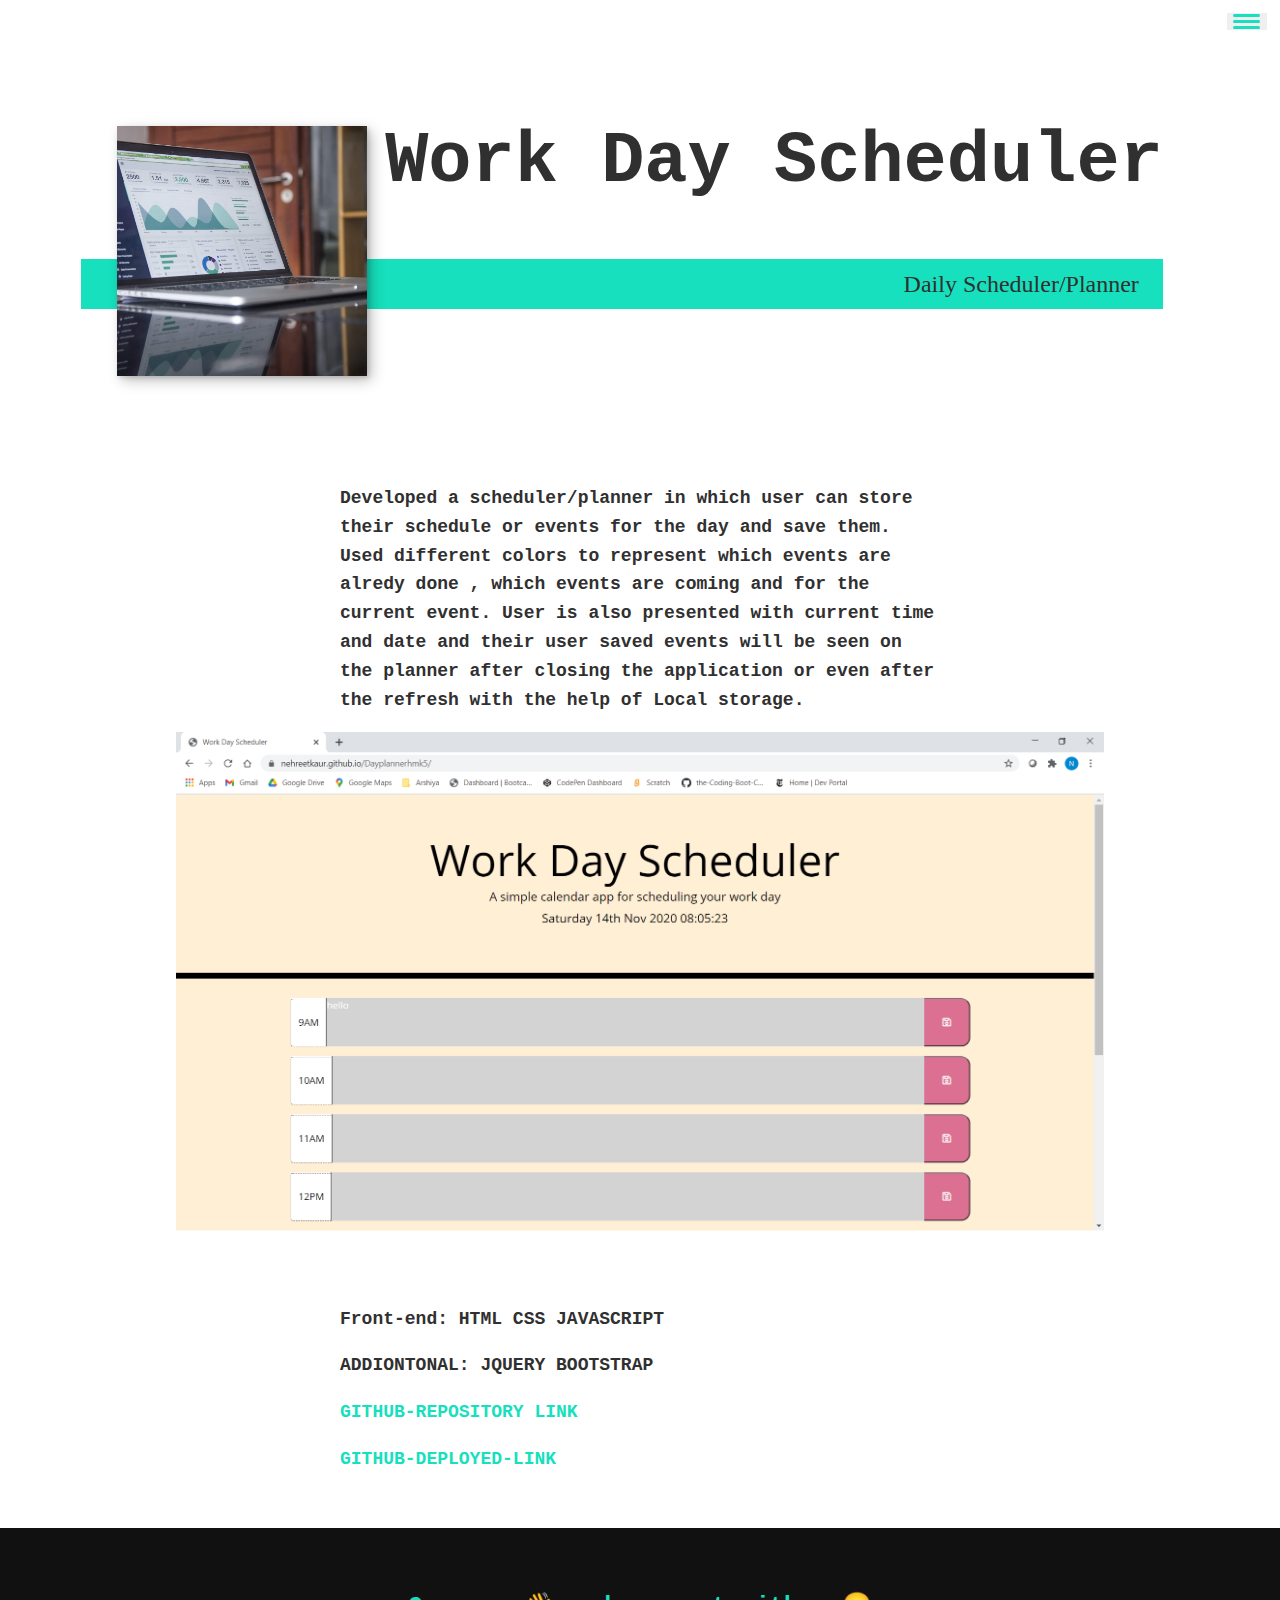
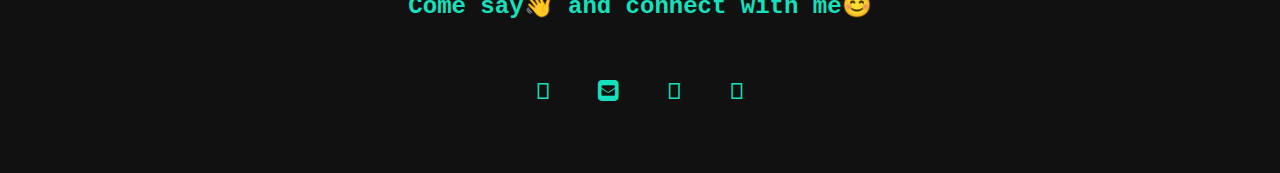
<file: portfolio.item6.html>
<!DOCTYPE html>
<html lang="en">
  <head>
    <meta charset="UTF-8" />
    <meta http-equiv="X-UA-Compatible" content="IE=edge" />
    <meta name="viewport" content="width=device-width, initial-scale=1.0" />
    <title>Work Day Scheduler</title>
    <link
      rel="stylesheet"
      href="https://cdnjs.cloudflare.com/ajax/libs/font-awesome/4.7.0/css/font-awesome.min.css"
    />
    <link
      rel="stylesheet"
      href="https://pro.fontawesome.com/releases/v5.10.0/css/all.css"
      integrity="sha384-AYmEC3Yw5cVb3ZcuHtOA93w35dYTsvhLPVnYs9eStHfGJvOvKxVfELGroGkvsg+p"
      crossorigin="anonymous"
    />
    <link rel="stylesheet" href="style.css" />
  </head>
  <body>
    <header>
      <div class="logo">
        <!-- <img src="images/devjane.png" alt="" /> -->
      </div>

      <button class="nav-toggle" aria-label="toggle-navigation">
        <span class="hamburger"></span>
      </button>
      <nav class="nav">
        <ul class="nav__list">
          <li class="nav__item">
            <a href="index.html" class="nav__link">Home</a>
          </li>
          <li class="nav__item">
            <a href="index.html#services" class="nav__link">My Services</a>
          </li>
          <li class="nav__item">
            <a href="index.html#about" class="nav__link">About Me</a>
          </li>
          <li class="nav__item">
            <a href="index.html#work" class="nav__link">My Work</a>
          </li>
        </ul>
      </nav>
    </header>

    <section class="intro">
      <h1 class="section__title section__title--intro">
        <strong>Work Day Scheduler</strong>
      </h1>
      <p class="section__subtitle section__subtitle--intro">Daily Scheduler/Planner</p>
      <img src="images/portfolio-01.jpg" alt="" class="intro__img" />
    </section>

    <div class="portfolio-item-individual">
      <p><b>
        Developed a scheduler/planner in which user can store their schedule or events for the day and save them.
        Used different colors to represent which events are alredy done , which events are coming and for the current event.
        User is also presented with current time and date and their user saved events will be seen on the planner after closing the application or even after the refresh with the help of Local storage.
      </b></p>
      <img src="images/1.png" alt="" /> <br/>
      
      <p><b>Front-end: HTML CSS JAVASCRIPT</b></p>
      <p><b>ADDIONTONAL: JQUERY BOOTSTRAP</b></p>
      <p class="res-links">
        <a href="https://github.com/nehreetkaur/Dayplannerhmk5"
          ><b>Github-Repository Link</b></a
        >
      </p>
      <p class="res-links"><a href="https://nehreetkaur.github.io/Dayplannerhmk5/"><b>Github-deployed-link</b></a></p>
    </div>

    <footer class="footer">
      <!--replace with your own email address-->
      <a href="mailto:hellojane.dev" class="footer__link">Come say👋 and connect with me😊</a>
      <ul class="social-list">
          <li class="social-list__item">
              <a class="social-list__link" href="https://www.linkedin.com/in/nehreet-kaur-063558180/">
                  <i class="fab fa-linkedin"></i>
              </a></li>
          <li class="social-list__item">
              <a class="social-list__link"  href="images/10.png">
                  <i class="fas fa-envelope-square fa"></i>

              </a></li>
          <li class="social-list__item">
              <a class="social-list__link" href="https://twitter.com/home">
                  <i class="fab fa-twitter"></i>

              </a></li>
          <li class="social-list__item">
              <a class="social-list__link" href="https://github.com/">
                  <i class="fab fa-github"></i>
              </a></li>
      </ul>
    </footer>
    <script src="index.js"></script>
  </body>
</html>
</file>
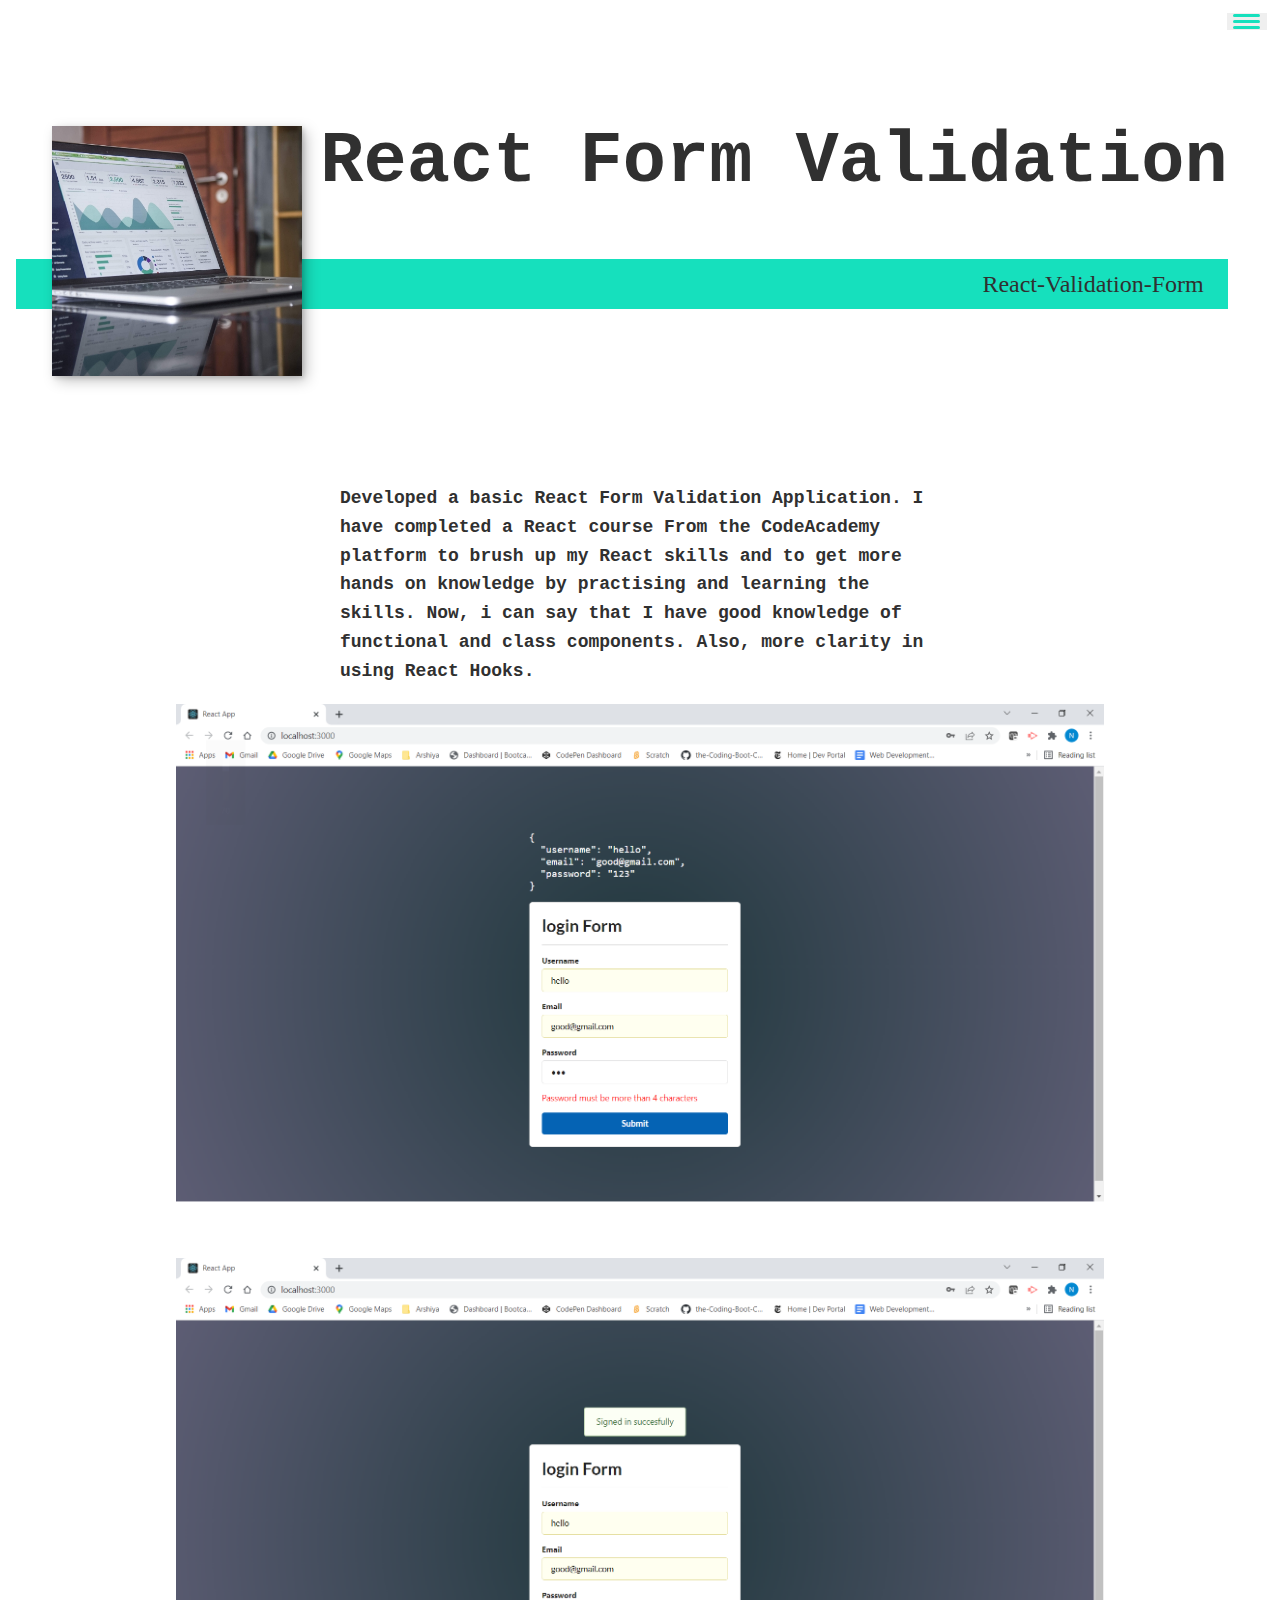
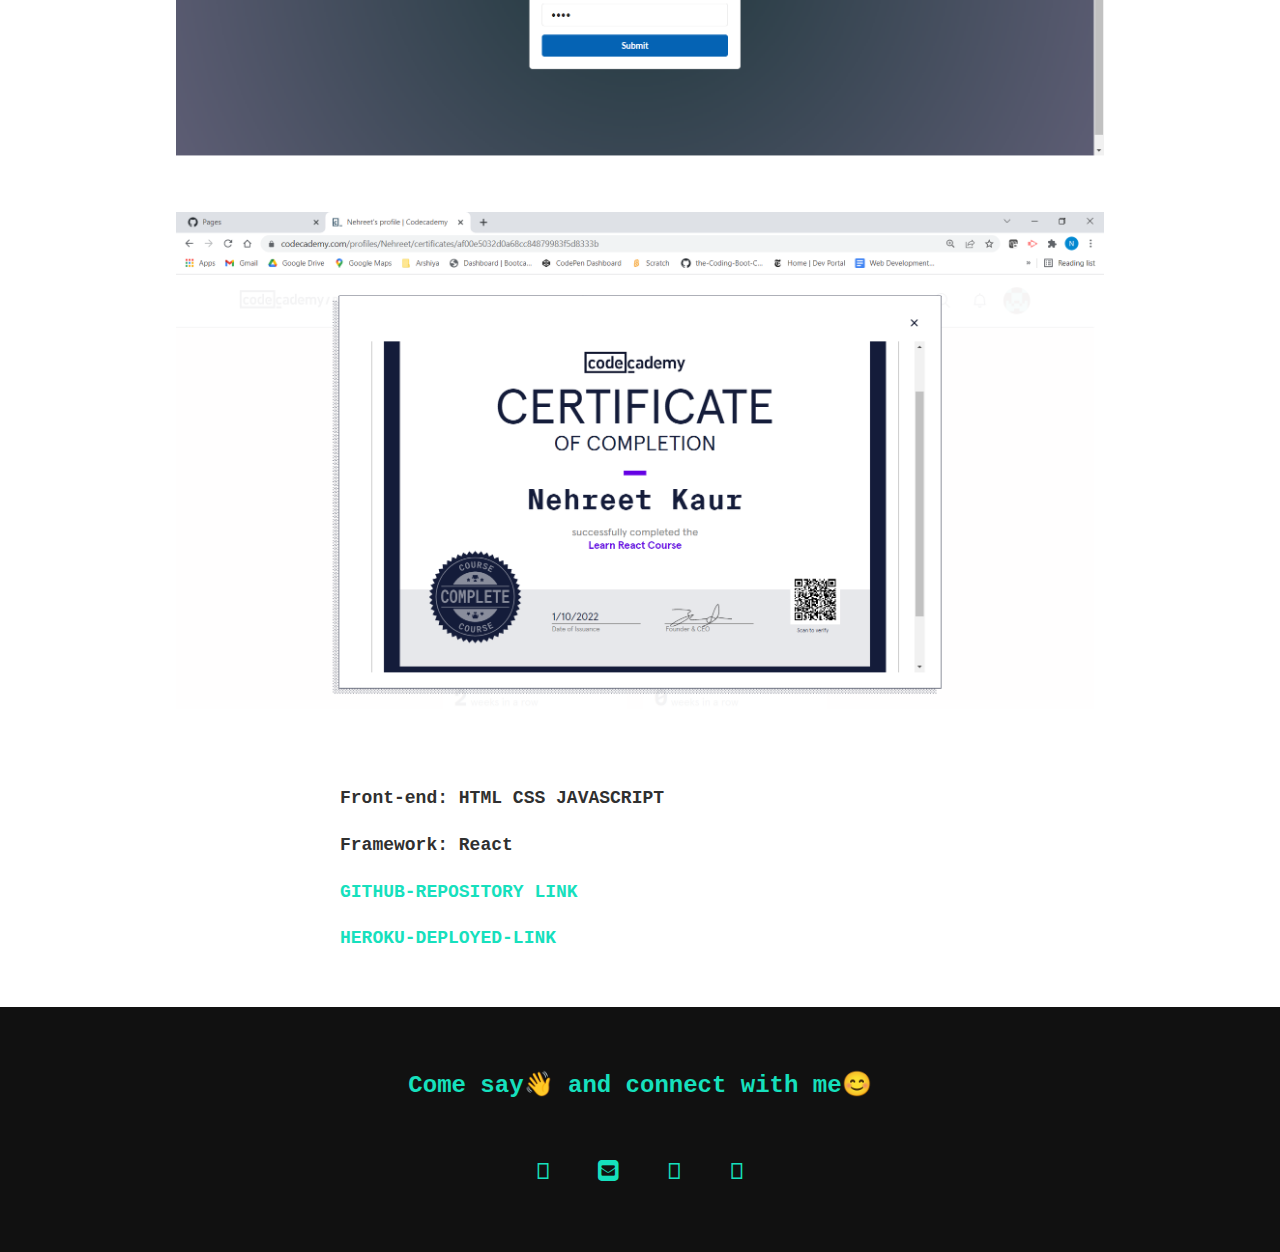
<file: portfolio.item7.html>
<!DOCTYPE html>
<html lang="en">
  <head>
    <meta charset="UTF-8" />
    <meta http-equiv="X-UA-Compatible" content="IE=edge" />
    <meta name="viewport" content="width=device-width, initial-scale=1.0" />
    <title>React Form Validation</title>
    <link
      rel="stylesheet"
      href="https://cdnjs.cloudflare.com/ajax/libs/font-awesome/4.7.0/css/font-awesome.min.css"
    />
    <link
      rel="stylesheet"
      href="https://pro.fontawesome.com/releases/v5.10.0/css/all.css"
      integrity="sha384-AYmEC3Yw5cVb3ZcuHtOA93w35dYTsvhLPVnYs9eStHfGJvOvKxVfELGroGkvsg+p"
      crossorigin="anonymous"
    />
    <link rel="stylesheet" href="style.css" />
  </head>
  <body>
    <header>
      <div class="logo">
        <!-- <img src="images/devjane.png" alt="" /> -->
      </div>

      <button class="nav-toggle" aria-label="toggle-navigation">
        <span class="hamburger"></span>
      </button>
      <nav class="nav">
        <ul class="nav__list">
          <li class="nav__item">
            <a href="index.html" class="nav__link">Home</a>
          </li>
          <li class="nav__item">
            <a href="index.html#services" class="nav__link">My Services</a>
          </li>
          <li class="nav__item">
            <a href="index.html#about" class="nav__link">About Me</a>
          </li>
          <li class="nav__item">
            <a href="index.html#work" class="nav__link">My Work</a>
          </li>
        </ul>
      </nav>
    </header>

    <section class="intro">
      <h1 class="section__title section__title--intro">
        <strong>React Form Validation</strong>
      </h1>
      <p class="section__subtitle section__subtitle--intro">
        React-Validation-Form
      </p>
      <img src="images/portfolio-01.jpg" alt="" class="intro__img" />
    </section>

    <div class="portfolio-item-individual">
      <p><b>
        Developed a basic React Form Validation Application. I have completed a
        React course From the CodeAcademy platform to brush up my React skills
        and to get more hands on knowledge by practising and learning the
        skills. Now, i can say that I have good knowledge of functional and
        class components. Also, more clarity in using React Hooks.</b>
      </p>
      <img src="images/form1.png" alt="" /> <br />

      <img src="images/form2.png" alt="" /> <br />

      <img src="images/certificatereact.png" alt="" /> <br />



      <p><b>Front-end: HTML CSS JAVASCRIPT</b></p>
      <p><b>Framework: React</b></p>
      <p class="res-links">
        <a href="https://github.com/nehreetkaur/React-Form"
          ><b>Github-Repository Link</b></a
        >
      </p>
      <p class="res-links">
        <a href="https://myreactform.herokuapp.com/"
          ><b>Heroku-deployed-link</b></a
        >
      </p>
    </div>

    <footer class="footer">
      <!--replace with your own email address-->
      <a href="mailto:hellojane.dev" class="footer__link">Come say👋 and connect with me😊</a>
        <ul class="social-list">
            <li class="social-list__item">
                <a class="social-list__link" href="https://www.linkedin.com/in/nehreet-kaur-063558180/">
                    <i class="fab fa-linkedin"></i>
                </a></li>
            <li class="social-list__item">
                <a class="social-list__link"  href="images/10.png">
                    <i class="fas fa-envelope-square fa"></i>

                </a></li>
            <li class="social-list__item">
                <a class="social-list__link" href="https://twitter.com/home">
                    <i class="fab fa-twitter"></i>

                </a></li>
            <li class="social-list__item">
                <a class="social-list__link" href="https://github.com/">
                    <i class="fab fa-github"></i>
                </a></li>
        </ul>
    </footer>
    <script src="index.js"></script>
  </body>
</html>
</file>
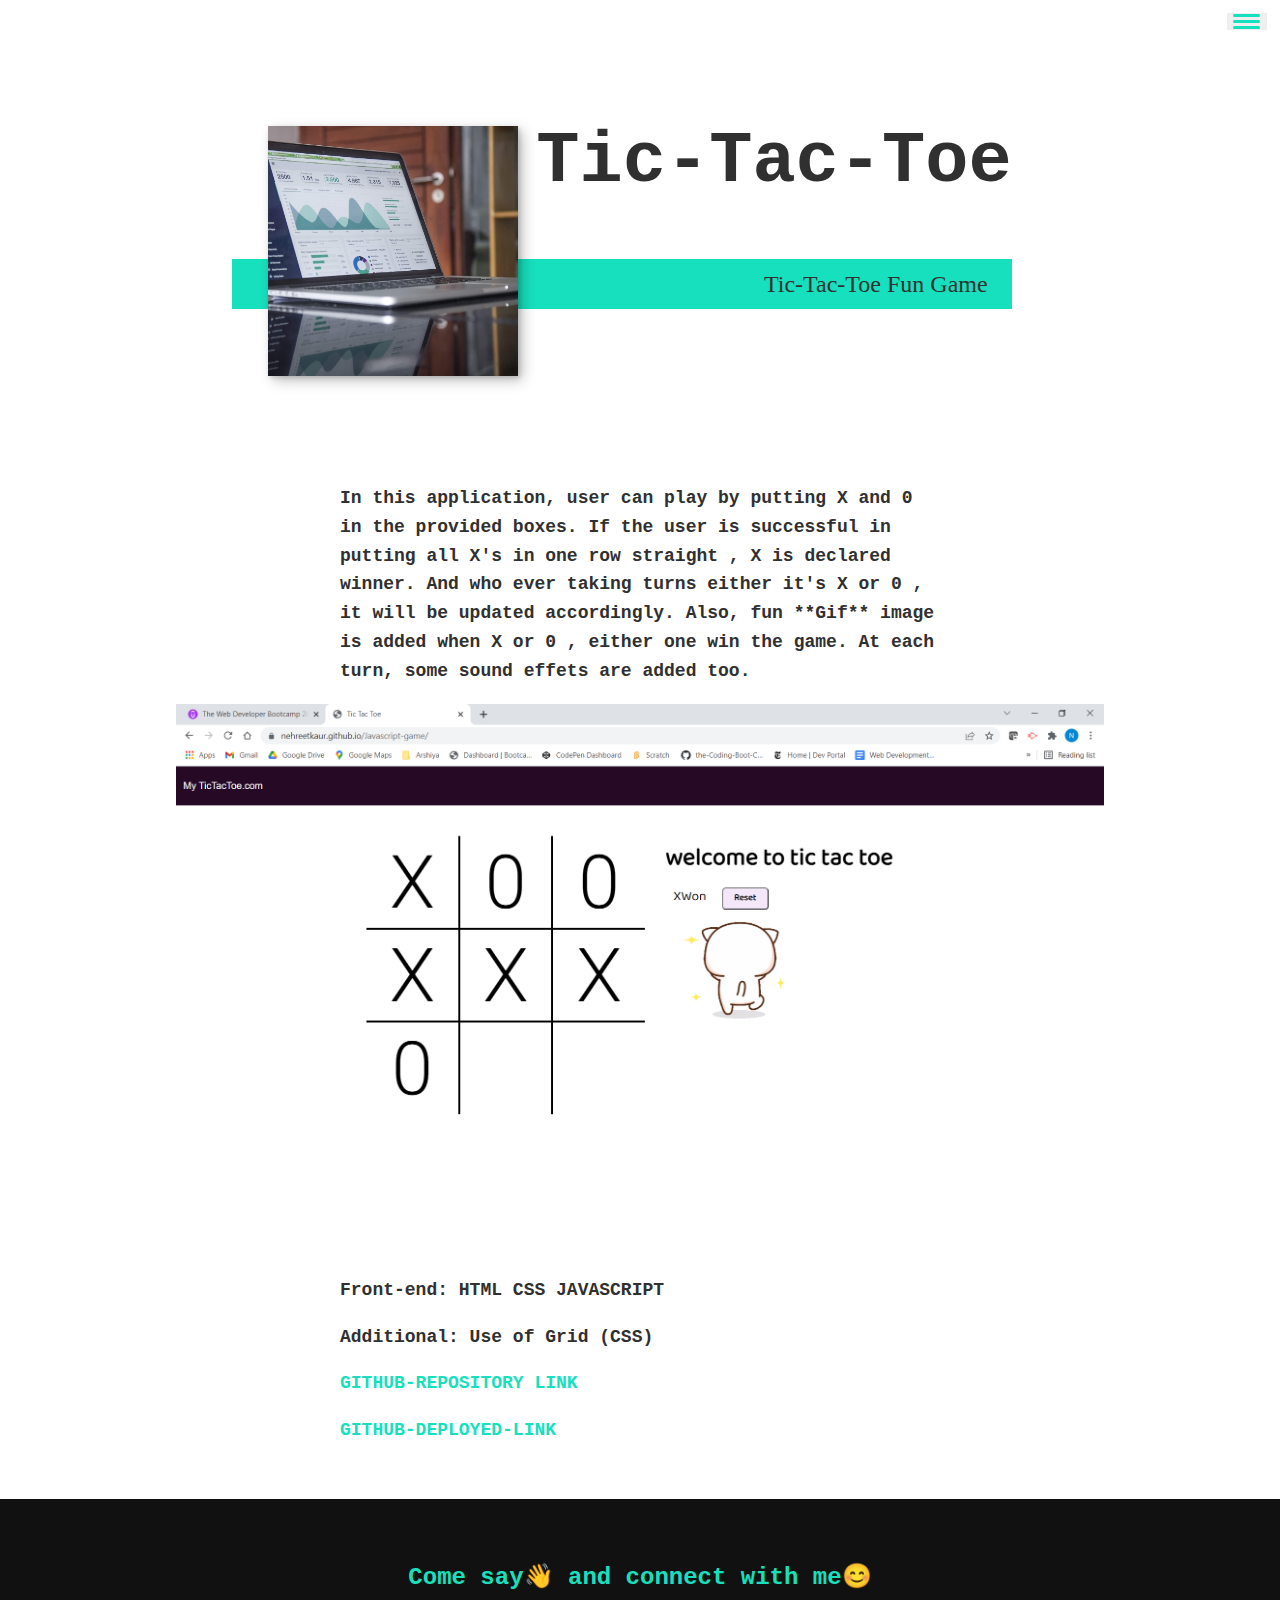
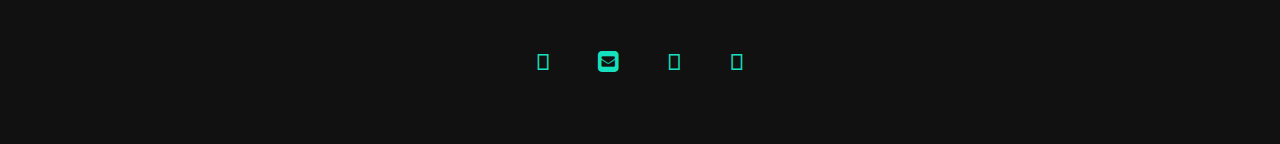
<file: portfolio.item8.html>
<!DOCTYPE html>
<html lang="en">
  <head>
    <meta charset="UTF-8" />
    <meta http-equiv="X-UA-Compatible" content="IE=edge" />
    <meta name="viewport" content="width=device-width, initial-scale=1.0" />
    <title>Tic-Tac-Toe</title>
    <link
      rel="stylesheet"
      href="https://cdnjs.cloudflare.com/ajax/libs/font-awesome/4.7.0/css/font-awesome.min.css"
    />
    <link
      rel="stylesheet"
      href="https://pro.fontawesome.com/releases/v5.10.0/css/all.css"
      integrity="sha384-AYmEC3Yw5cVb3ZcuHtOA93w35dYTsvhLPVnYs9eStHfGJvOvKxVfELGroGkvsg+p"
      crossorigin="anonymous"
    />
    <link rel="stylesheet" href="style.css" />
  </head>
  <body>
    <header>
      <div class="logo">
        <!-- <img src="images/devjane.png" alt="" /> -->
      </div>

      <button class="nav-toggle" aria-label="toggle-navigation">
        <span class="hamburger"></span>
      </button>
      <nav class="nav">
        <ul class="nav__list">
          <li class="nav__item">
            <a href="index.html" class="nav__link">Home</a>
          </li>
          <li class="nav__item">
            <a href="index.html#services" class="nav__link">My Services</a>
          </li>
          <li class="nav__item">
            <a href="index.html#about" class="nav__link">About Me</a>
          </li>
          <li class="nav__item">
            <a href="index.html#work" class="nav__link">My Work</a>
          </li>
        </ul>
      </nav>
    </header>

    <section class="intro">
      <h1 class="section__title section__title--intro">
        <strong>Tic-Tac-Toe</strong>
      </h1>
      <p class="section__subtitle section__subtitle--intro">
        Tic-Tac-Toe Fun Game
      </p>
      <img src="images/portfolio-01.jpg" alt="" class="intro__img" />
    </section>

    <div class="portfolio-item-individual">
      <p><b>
        In this application, user can play by putting X and 0 in the provided
        boxes. If the user is successful in putting all X's in one row straight
        , X is declared winner. And who ever taking turns either it's X or 0 ,
        it will be updated accordingly. Also, fun **Gif** image is added when X
        or 0 , either one win the game. At each turn, some sound effets are
        added too.</b>
      </p>
      <img src="images/tictactoe.png" alt="" /> <br />

      <p><b>Front-end: HTML CSS JAVASCRIPT</b></p>
      <p><b>Additional: Use of Grid (CSS)</b></p>
      <p class="res-links">
        <a href="https://github.com/nehreetkaur/Javascript-game"
          ><b>Github-Repository Link</b></a
        >
      </p>
      <p class="res-links">
        <a href="https://nehreetkaur.github.io/Javascript-game/"
          ><b>Github-Deployed-link</b></a
        >
      </p>
    </div>

    <footer class="footer">
      <!--replace with your own email address-->
      <a href="mailto:hellojane.dev" class="footer__link">Come say👋 and connect with me😊</a>
        <ul class="social-list">
            <li class="social-list__item">
                <a class="social-list__link" href="https://www.linkedin.com/in/nehreet-kaur-063558180/">
                    <i class="fab fa-linkedin"></i>
                </a></li>
            <li class="social-list__item">
                <a class="social-list__link"  href="images/10.png">
                    <i class="fas fa-envelope-square fa"></i>

                </a></li>
            <li class="social-list__item">
                <a class="social-list__link" href="https://twitter.com/home">
                    <i class="fab fa-twitter"></i>

                </a></li>
            <li class="social-list__item">
                <a class="social-list__link" href="https://github.com/">
                    <i class="fab fa-github"></i>
                </a></li>
        </ul>
    </footer>
    <script src="index.js"></script>
  </body>
</html>
</file>
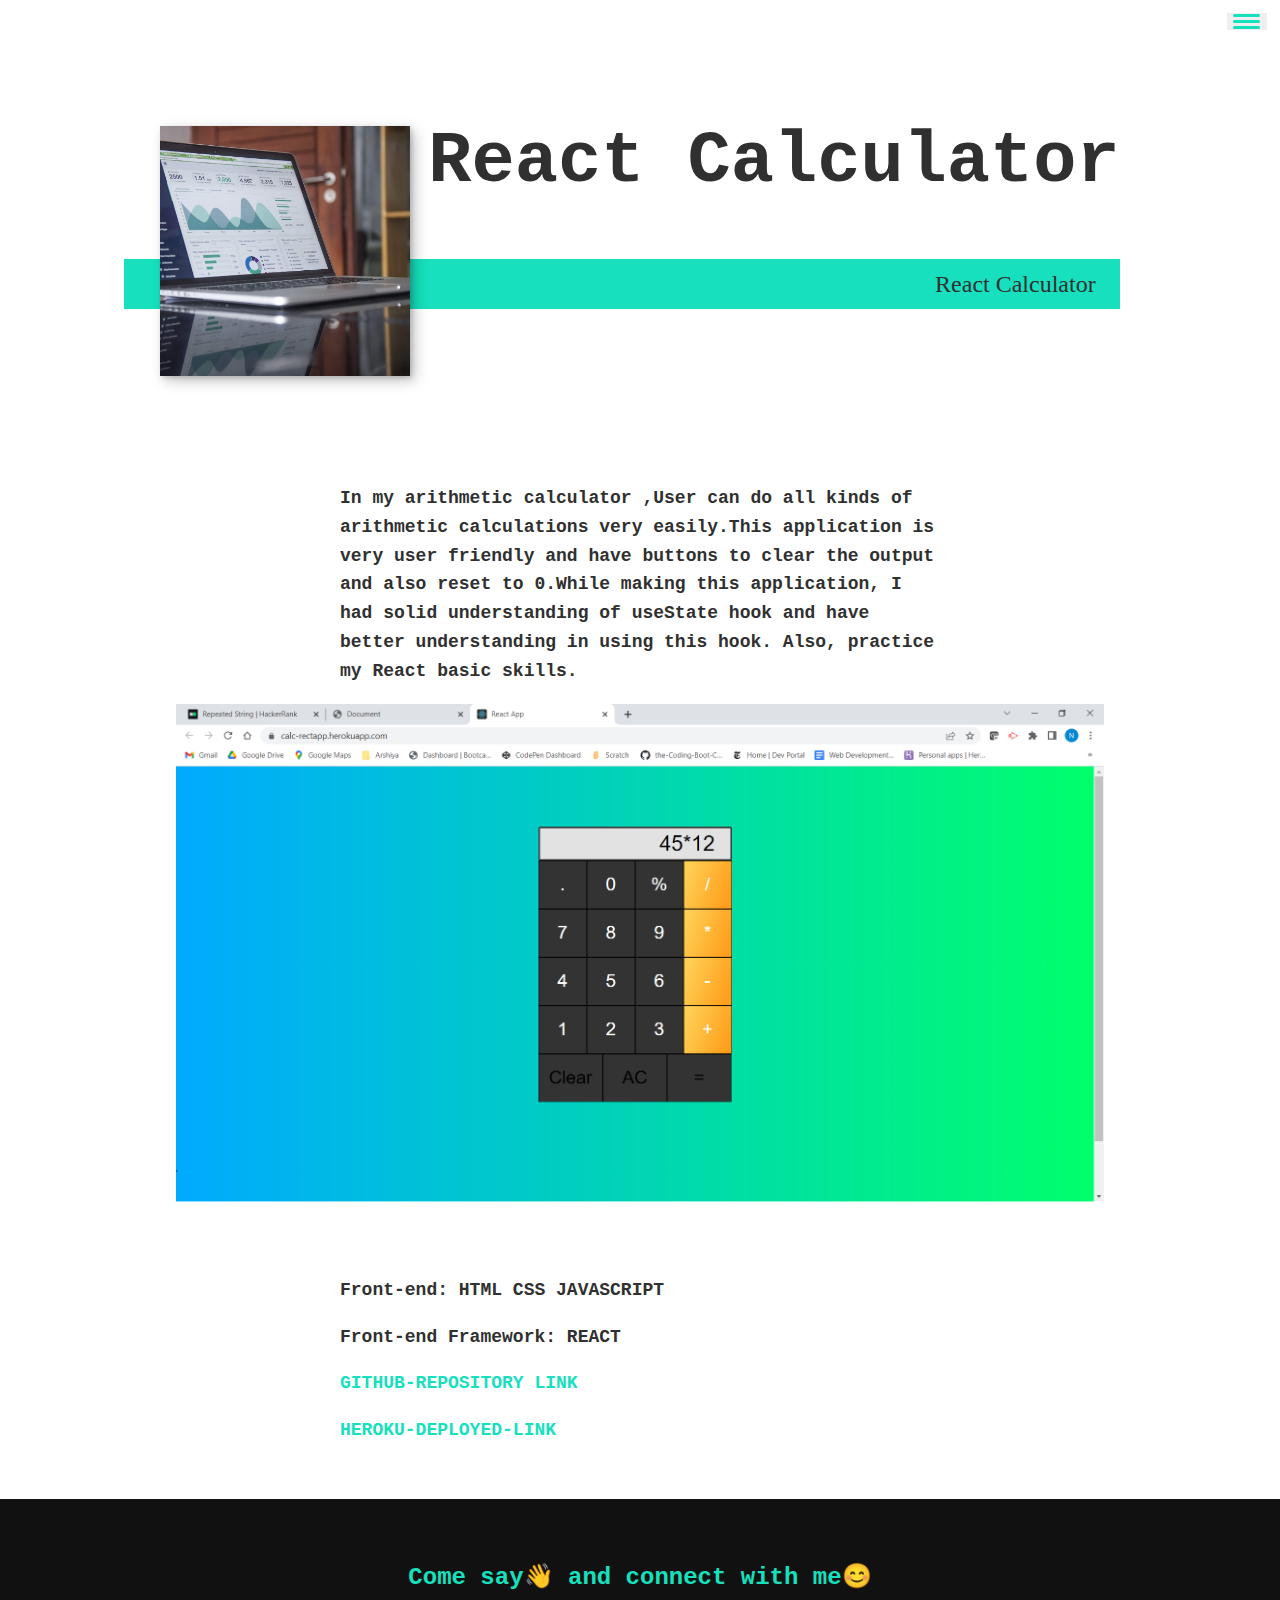
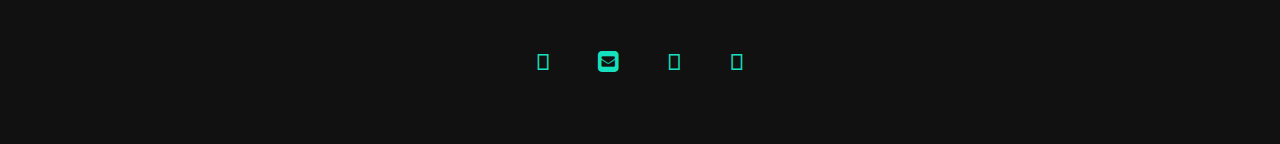
<file: portfolio.item9.html>
<!DOCTYPE html>
<html lang="en">
  <head>
    <meta charset="UTF-8" />
    <meta http-equiv="X-UA-Compatible" content="IE=edge" />
    <meta name="viewport" content="width=device-width, initial-scale=1.0" />
    <title>React Calculator</title>
    <link
      rel="stylesheet"
      href="https://cdnjs.cloudflare.com/ajax/libs/font-awesome/4.7.0/css/font-awesome.min.css"
    />
    <link
      rel="stylesheet"
      href="https://pro.fontawesome.com/releases/v5.10.0/css/all.css"
      integrity="sha384-AYmEC3Yw5cVb3ZcuHtOA93w35dYTsvhLPVnYs9eStHfGJvOvKxVfELGroGkvsg+p"
      crossorigin="anonymous"
    />
    <link rel="stylesheet" href="style.css" />
  </head>
  <body>
    <header>
      <div class="logo">
        <!-- <img src="images/devjane.png" alt="" /> -->
      </div>

      <button class="nav-toggle" aria-label="toggle-navigation">
        <span class="hamburger"></span>
      </button>
      <nav class="nav">
        <ul class="nav__list">
          <li class="nav__item">
            <a href="index.html" class="nav__link">Home</a>
          </li>
          <li class="nav__item">
            <a href="index.html#services" class="nav__link">My Services</a>
          </li>
          <li class="nav__item">
            <a href="index.html#about" class="nav__link">About Me</a>
          </li>
          <li class="nav__item">
            <a href="index.html#work" class="nav__link">My Work</a>
          </li>
        </ul>
      </nav>
    </header>

    <section class="intro">
      <h1 class="section__title section__title--intro">
        <strong>React Calculator</strong>
      </h1>
      <p class="section__subtitle section__subtitle--intro">React Calculator</p>
      <img src="images/portfolio-01.jpg" alt="" class="intro__img" />
    </section>

    <div class="portfolio-item-individual">
      <p>
        <b>In my arithmetic calculator ,User can do all kinds of arithmetic
        calculations very easily.This application is very user friendly and have
        buttons to clear the output and also reset to 0.While making this
        application, I had solid understanding of useState hook and have better
        understanding in using this hook. Also, practice my React basic skills.</b>
      </p>
      <img src="images/calculator.png" alt="" /> <br />

      
      <b><p>Front-end: HTML CSS JAVASCRIPT</p></b>
      <b><p>Front-end Framework: REACT</p></b>
     
      <p class="res-links">
        <a href="https://github.com/nehreetkaur/React-calc"
          ><b>Github-Repository Link</b></a
        >
      </p>
      <p class="res-links">
        <a href="https://calc-rectapp.herokuapp.com/"
          ><b>Heroku-Deployed-link</b></a
        >
      </p>
    </div>

    <footer class="footer">
      <!--replace with your own email address-->
      <a href="mailto:hellojane.dev" class="footer__link">Come say👋 and connect with me😊</a>
        <ul class="social-list">
            <li class="social-list__item">
                <a class="social-list__link" href="https://www.linkedin.com/in/nehreet-kaur-063558180/">
                    <i class="fab fa-linkedin"></i>
                </a></li>
            <li class="social-list__item">
                <a class="social-list__link"  href="images/10.png">
                    <i class="fas fa-envelope-square fa"></i>

                </a></li>
            <li class="social-list__item">
                <a class="social-list__link" href="https://twitter.com/home">
                    <i class="fab fa-twitter"></i>

                </a></li>
            <li class="social-list__item">
                <a class="social-list__link" href="https://github.com/">
                    <i class="fab fa-github"></i>
                </a></li>
        </ul>
    </footer>
    <script src="index.js"></script>
  </body>
</html>
</file>
<file: style.css>
*,
*::before,
*::after {
    box-sizing: border-box;
}


/* custom prorperties */

:root{
   --ff-primary: 'Courier New', Courier, monospace ;
   --ff-secondary:'Times New Roman', Times, serif; 

   --fw-reg:300;
   --fw-bold:900;

   --clr-light:#fff;
   --clr-dark:#303030;
   --clr-accent:#16e0bd;

   --fs-h1: 3rem;
   --fs-h2: 2.25rem;
   --fs-h3: 1.25rem;
   --fs-body: 1rem;


   --bs: 0.25em 0.25em 0.75em rgba(0,0,0,.25),
          0.125em 0.125em 0.25em rgba(0,0,0,.15)


}


/* for larger screen size*/
@media (min-width: 800px){
    :root{
        --fs-h1: 4.5rem;
        --fs-h2: 3.75rem;
        --fs-h3: 1.5rem;
        --fs-body: 1.125rem;

    }
}

/*general styles*/



html{
   scroll-behavior: smooth; 
}





body{
    background: var(--clr-light);
    color: var(--clr-dark);
    margin:0;
    font-family: var(--ff-primary);
    font-size: var(--fs-body);
    line-height:1.6;
}


section{
    padding: 5em 2em;
}




img{
    display:block;
    max-width:100%;
}


strong {font-weight: var(--fw-bold)}

:focus{
    outline:3px solid var(--clr-accent);
    outline-offset: 3px;;
}

/*Buttons*/
.btn{
    display:inline-block;
    padding: .5em  2.5em;
    background:var(--clr-accent);
    color:var(--clr-dark);
    text-decoration: none;
    cursor:pointer;
    font-size: .8rem;
    text-transform: uppercase;
    letter-spacing: 2px;
    font-weight:var(--fw-bold);
    transition:transform 200ms ease-in-out;
}
.btn:hover{
    transform:scale(1.1);
}
/* Typography*/

h1,
h2,
h3 {
    line-height: 1;
    margin: 0;
}

h1 {font-size: var(--fs-h1)}
h2 {font-size: var(--fs-h2)}
h3 {font-size: var(--fs-h3)}



.section__title{
  margin-bottom: .25em;
}


.section__title--intro{
    font-weight: var(--fw-reg);

}


.section__title--intro strong{
    display:block;
}



.section__subtitle{

   margin:0;
   font-size:var(--fs-h3);

}

.section__subtitle--intro,
.section__subtitle--about{
    background: var(--clr-accent);
    font-family:var(--ff-secondary);
    padding: .25em 1em;
    margin-bottom:1em;
}


.section__subtitle--work{
    color:var(--clr-accent);
    font-weight: var(--fw-bold);
    margin-bottom:2em;
    }





/* header*/

header{
    display:flex;
    justify-content:space-between;
    padding:1em;
}

/* .logo{
    max-width:100px;
} */



.logo p{
    color: cyan;
    font-size: 35px;
    font-weight: 600;
}
 .logo p span{
    color: crimson;
    transition: all 0.3s ease;
}
.sticky .logo p span{
    color: #fff;
}



.nav{
    position:fixed;
    background:var(--clr-dark);
    color:var(--clr-light);
    top:0;
    bottom:0;
    left: 0;
    right:0;
    z-index:100; /*black color covers the whole screen and toching button will dissappear*/
    transform:translateX(100%); /*to move to left*/
    transition:transform 250ms cubic-bezier(.5,0,.5,1);

}

.nav__list{
    list-style: none;
    display:flex;
    height:100%;
    flex-direction: column;
    justify-content: space-evenly;
    align-items:center;
    margin:0;
    padding:0;

}
.nav__link{
 color:inherit;
 font-weight: var(--fw-bold);
 font-size: var(--fs-h2);
 text-decoration: none;
}

.nav__link:hover{
    color:var(--clr-accent);
}


/*hamburger*/

.nav-toggle{
    padding: .5em;
    background: tranparent;
    border:0;
    cursor:pointer;
    position:absolute;
    right:1em;
    top:1em;
    z-index:1000;
}

.nav-open .nav{
    transform: translateX(0); /*slide back and out the black thing */
   
}


.nav-open .nav-toggle{
    position: fixed;
}


.nav-open .hamburger{
    transform:rotate(.625turn);
}



.nav-open .hamburger::before{
    transform:rotate(90deg)  translateX(-6px);
}


.nav-open .hamburger::after{
    opacity:0;
}




.hamburger{
    
    display:block;
    position:relative;
}

.hamburger,
.hamburger::before,
.hamburger::after{

    background: var(--clr-accent);
    width:2em;
    height:3px;
    border-radius:1em;
    transition: transform 250ms ease-in-out;

}


.hamburger::before,
.hamburger::after{
    content:'';
    position: absolute;
    left:0;
    right:0;
    
    

}

.hamburger::before{
    top:6px;
}

 .hamburger::after{
    bottom:6px;
} 


/*intro section*/


.intro{
    position:relative;
}


.intro__img{
    box-shadow: var(--bs);
}


.section__subtitle--intro{
    display:inline-block;
}


@media (min-width:600px){
    .intro{
        display:grid;
        width:min-content;
        margin:0 auto;
        grid-column-gap:1em;
        grid-template-areas: 
        "img title"
        "img subtitle" ;
        grid-template-columns:min-content max-content ;
    }

    .intro__img{
        grid-area:img;
        min-width: 250px;
        position:relative;
        z-index:2;
    }

    .section__subtitle--intro{
        align-self:start;
        grid-column: -1/1;
        grid-row:2;
        text-align:right;
        position:relative;
        left:-1.5em;
        width: calc(100% + 1.5em);
    }
}


/*My services section */

.my-services{
    background: var(--clr-dark);
    background-image: url(images/services-bg.jpg);
    background-size: cover;
    /* background-blend-mode: multiply; */
    color:var(--clr-light);
    text-align:center;
}

.section__title--services{
    color:var(--clr-accent);
    position:relative;
}
/** afrer one for design element that line thing*/
.section__title--services::after{

    content:'';
    display:block;
    width:2em;
    height:1px;
    margin:0.5em auto 1em;
    background:var(--clr-light);
    opacity:0.25;

}

.services{
    margin-bottom: 4em;
}


.service{
    max-width:500px;
    margin:0 auto;  /*to keep things centered*/
}

@media(min-width:800px){
    .services{
        display:flex;
        max-width:1000px;
        margin-left: auto;
        margin-right: auto;
    }

    .service + .service{
        margin-left:2em;
    }
}


.about-me{
    max-width:1000px;
    margin:0 auto;
}

.about-me__img{
    box-shadow: var(--bs);
}

@media(min-width:600px){

.about-me{
    display:grid;
    grid-template-columns: 1fr 200px;
    grid-template-areas:
    "title img"
    "subtitle img"
    "text img";

    grid-column-gap:2em;
}

.section__title--about
{
    grid-area:title;
}


.section__subtitle--about{
    grid-column: 1/-1;
    grid-row: 2;
    position:relative;
    left: -1em;
    width:calc(100% + 2em);
    padding-left: 1em;
    padding-right: calc(200px + 4em); /*so text will not go under image*/

}


.about-me__img{
   grid-area:img;
   position:relative;
   z-index: 2;
}

}


.my-work{
    background-color: var(--clr-dark);
    color:var(--clr-light);
    text-align: center;

}


.portfolio{

   display:grid;
      grid-template-columns:repeat(auto-fit, minmax(300px,1fr)) ; /*automatically make three columns*/
      /* max-width:;
      margin:0 auto;  only if we give max-width*/
}

/*hover effect*/

.portfolio__item{
      background:var(--clr-accent);  
    overflow: hidden;
}

.portfolio__img{
    transition:transform 750ms cubic-bezier(.5,0,.5,1),
                    opacity 250ms linear;

}




.portfolio__item:focus{
    position:relative;
    z-index:2;
}



.portfolio__img:hover,
.portfolio__item:focus .portfolio__img
{
    transform:scale(1.2);
    opacity: .75;
    
}
.portfolio__item{
    position: relative;
}  
.centered{
    position: absolute;
    color:black;
    font-weight:bolder;
    font-size: var(--fs-h3);
    top: 50%;
    left:30%;
}    
          
  


/**footer**/
.footer{
background:#111; /*its not pure black*/
color:var(--clr-accent);
text-align:center;
padding:2.5em 0;
font-size: var(--fs-h3);
}

.footer a{
     color: inherit;
     text-decoration: none;
    }


.footer__link{
    
    font-weight: var(--fw-bold);

}



.footer__link:hover,
.social-list__link:hover{
    opacity:.7;
}

.footer__link:hover{
    text-decoration: underline;
}


.social-list{
    list-style: none;
    display:flex;
    justify-content: center;
    margin:2em  0 0;
    padding:0;

}

.social-list__item{
    margin:0 .5em;
}

.social-list__link{
    padding: .5em;
}






/* Individual portfolio item styles*/


.portfolio-item-individual{

    padding:0 2em 2em;
    max-width:1000px;
    margin:0 auto;

}

.portfolio-item-individual p{
    max-width:600px;
    margin-left:auto;
    margin-right:auto;
}

 .res-links a{
    text-decoration: none;
    text-transform: uppercase;
    color: var(--clr-accent);
    cursor:pointer;
}

.edit{
    border: 1px solid white;

}


.logo > .edit{
    width:35px;
    height:35px;
    border-radius: 50%;
}
</file>
